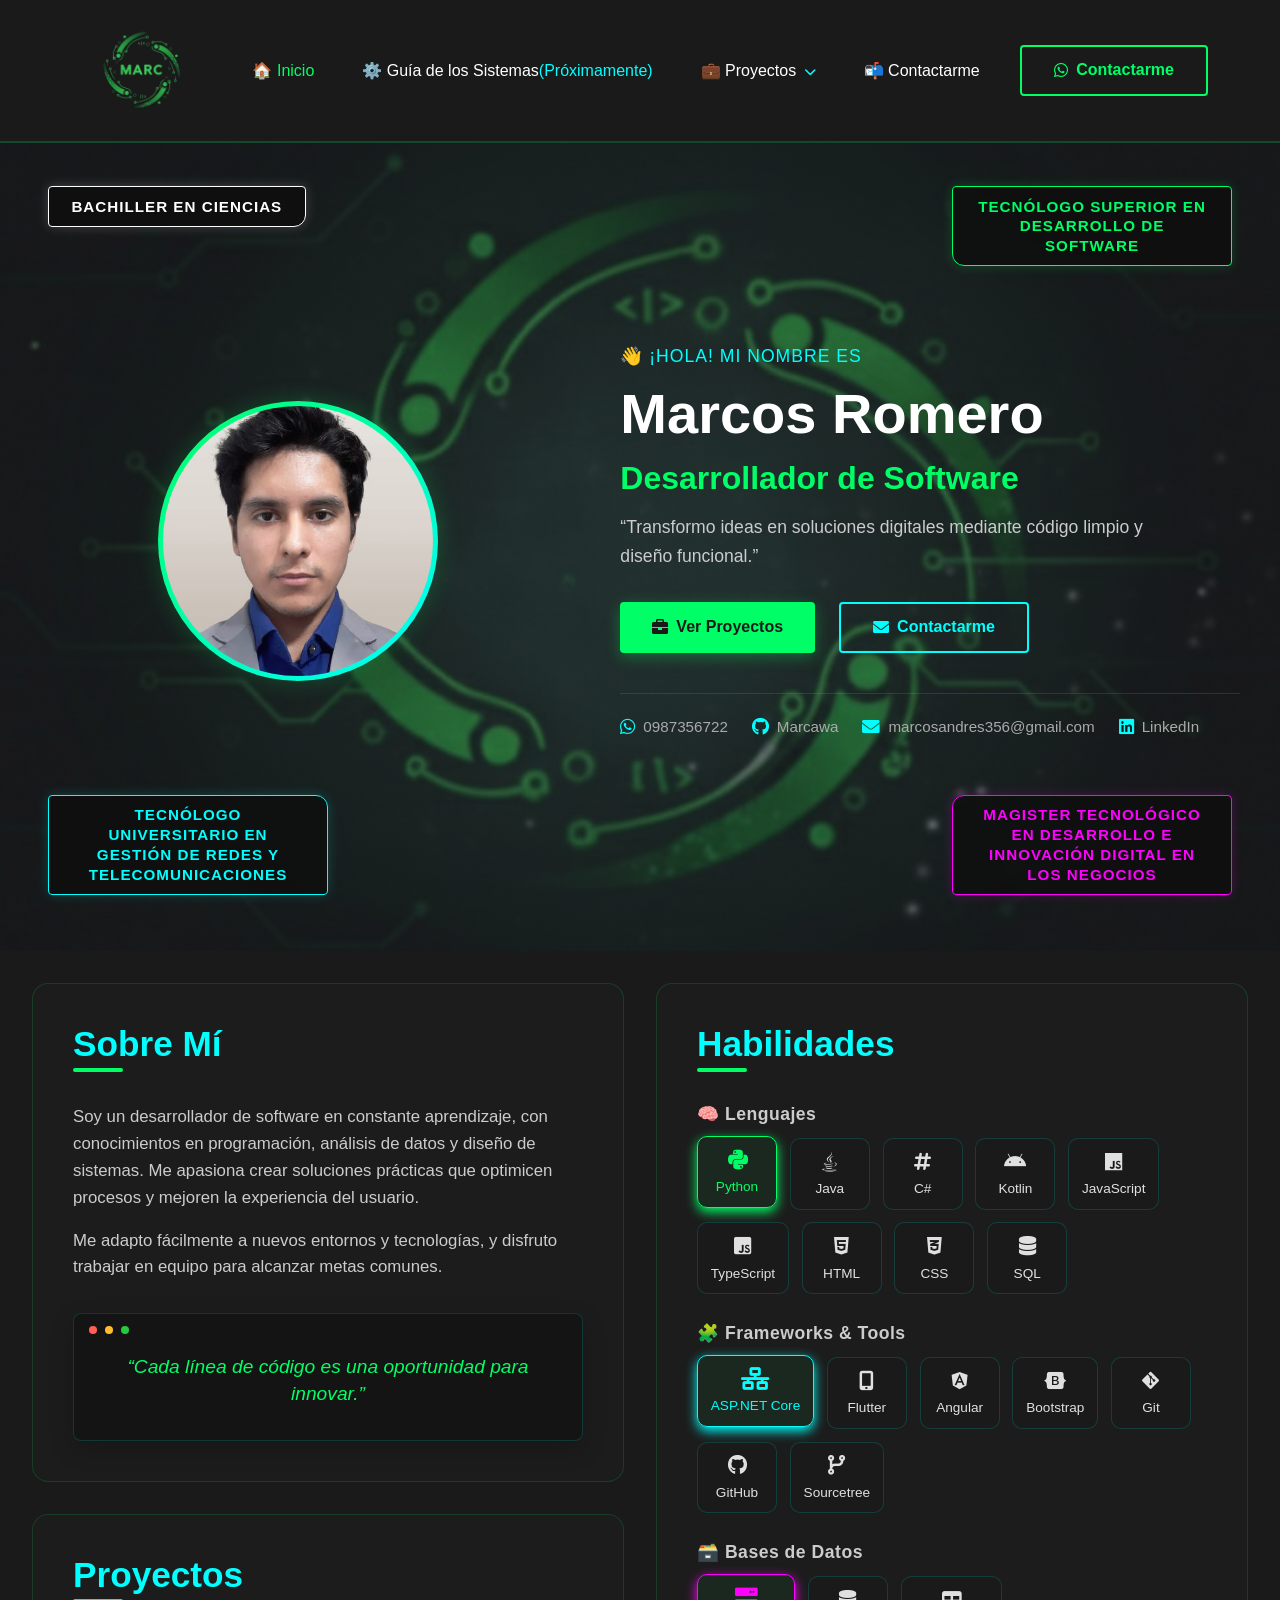
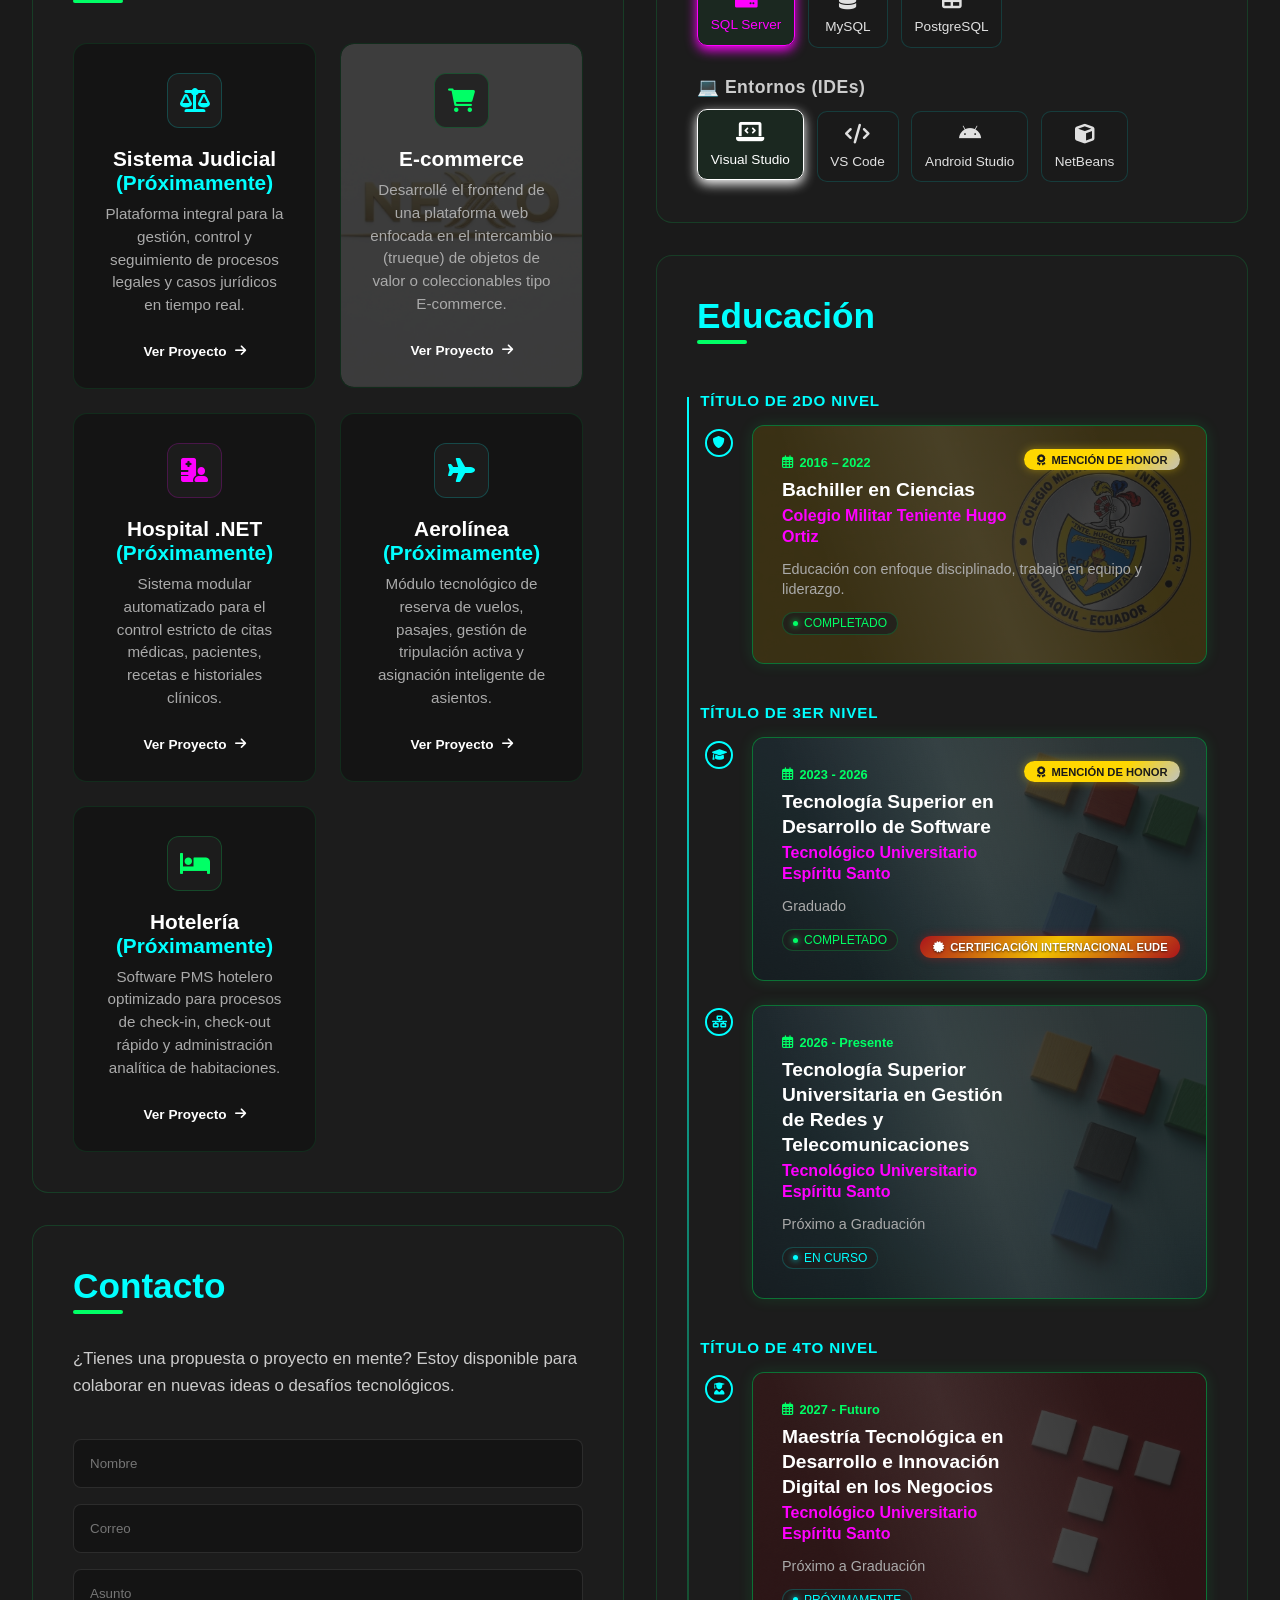
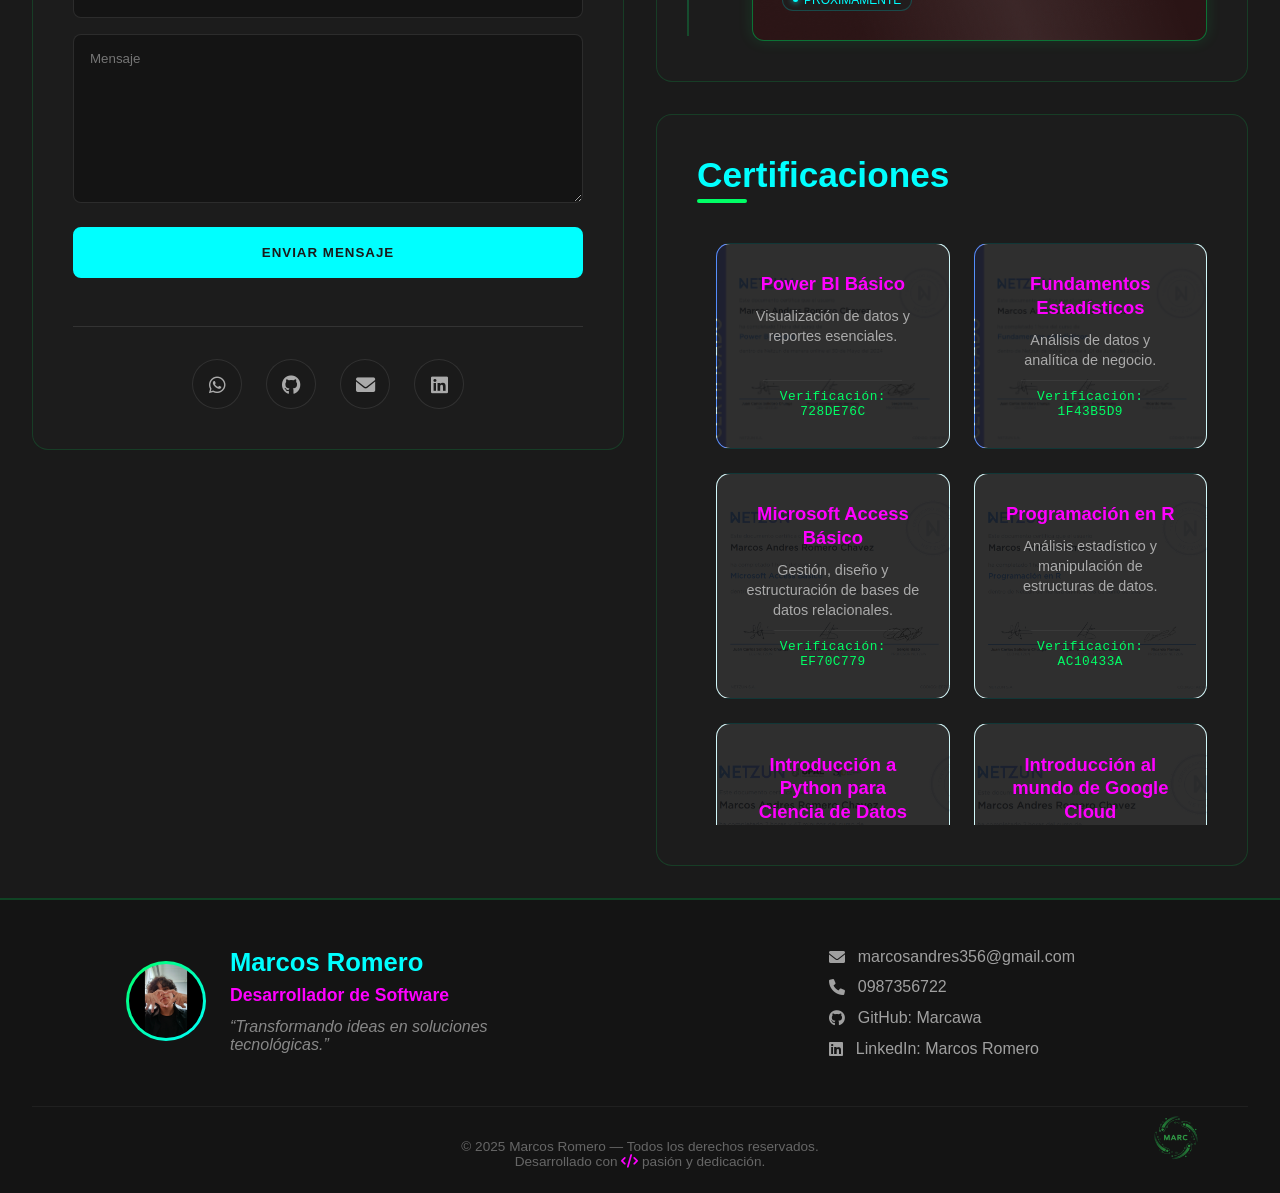
<file: index.html>
<!DOCTYPE html>
<html lang="es">
    <head>
        <meta charset="UTF-8">
        <meta name="viewport" content="width=device-width, initial-scale=1.0">
        <title>Marcos Romero | Portafolio</title>
        <link rel="stylesheet" href="css/style.css">
        <link rel="stylesheet" href="https://cdnjs.cloudflare.com/ajax/libs/font-awesome/6.0.0/css/all.min.css">
    </head>
    <body>

        <header class="main-header">
            <nav class="navbar">
                <div class="nav-logo">
                    <a href="#hero">
                        <img src="img/Logo.png" alt="Logo Marcos Romero">
                    </a>
                </div>

                <button class="nav-toggle" id="navToggle" aria-label="Abrir menú">
                    <i class="fas fa-bars"></i>
                </button>

                <ul class="nav-menu" id="navMenu">
                    <li><a href="#hero" class="nav-link active">🏠 Inicio</a></li>
                    <li><a href="#sistema" class="nav-link">⚙️ Guía de los Sistemas<span class="temporal-color">(Próximamente)</span></a></li>
                    
                    <li class="dropdown">
                        <a href="#proyectos" class="nav-link dropdown-toggle">
                            💼 Proyectos <i class="fas fa-chevron-down text-small"></i>
                        </a>
                        <ul class="dropdown-menu">
                            <li><a href="#judicial" class="dropdown-item">⚖️ Sistema Judicial</a></li>
                            <li><a href="https://marcawa.github.io/NexoMarcosRomero/" class="dropdown-item">🛒 E-commerce</a></li>
                            <li><a href="#hospital" class="dropdown-item">🏥 Hospital</a></li>
                            <li><a href="#aerolinea" class="dropdown-item">✈️ Aerolínea</a></li>
                            <li><a href="#hoteleria" class="dropdown-item">🏨 Hotelería</a></li>
                        </ul>
                    </li>

                    <li><a href="#contacto" class="nav-link">📬 Contactarme</a></li>

                    <li id="nav-action-mobile">
                        <a href="https://wa.me/0987356722" target="_blank" class="btn-nav">
                            <i class="fab fa-whatsapp"></i> Contactarme
                        </a>
                    </li>
                </ul>

                <div class="nav-actions" id="navActions">
                    <a href="https://wa.me/0987356722" target="_blank" class="btn-nav">
                        <i class="fab fa-whatsapp"></i> Contactarme
                    </a>
                </div>
            </nav>
        </header>

        <div class="header-spacer"></div>

        <main>
            <section id="hero" class="hero-section">
                <!-- 🎯 LAS 4 TARJETAS ESQUINERA / SHORTCUTS ACCESIBLES -->
                <a href="#educacion" class="hero-card hero-card-tl" title="Ir a Educación - Bachiller">
                    <div class="hero-card-frame color-white muesca-br">
                        <span class="hero-card-title">Bachiller en Ciencias</span>
                    </div>
                </a>

                <a href="#educacion" class="hero-card hero-card-tr" title="Ir a Educación - Software">
                    <div class="hero-card-frame color-green muesca-bl">
                        <span class="hero-card-title">Tecnólogo Superior en Desarrollo de Software</span>
                    </div>
                </a>

                <a href="#educacion" class="hero-card hero-card-bl" title="Ir a Educación - Redes y Telecomunicaciones">
                    <div class="hero-card-frame color-cyan muesca-tr">
                        <span class="hero-card-title">Tecnólogo Universitario en Gestión de Redes y Telecomunicaciones</span>
                    </div>
                </a>

                <a href="#educacion" class="hero-card hero-card-br" title="Ir a Educación - Magíster">
                    <div class="hero-card-frame color-magenta muesca-tl">
                        <span class="hero-card-title">Magister Tecnológico en Desarrollo e Innovación Digital en los Negocios</span>
                    </div>
                </a>

                <div class="hero-container">
                    
                    <div class="hero-avatar-box">
                        <div class="avatar-wrapper">
                            <img src="img/FotoCurriciulum.jpeg" alt="Marcos Romero" class="hero-avatar">
                        </div>
                    </div>

                    <div class="hero-content-box">
                        <span class="hero-welcome">👋 ¡Hola! Mi nombre es</span>
                        <h1 class="hero-name">Marcos Romero</h1>
                        <h2 class="hero-title">Desarrollador de Software</h2>
                        
                        <p class="hero-description">
                            “Transformo ideas en soluciones digitales mediante código limpio y diseño funcional.”
                        </p>

                        <div class="hero-actions">
                            <a href="#proyectos" class="btn-hero-primary">
                                <i class="fas fa-briefcase"></i> Ver Proyectos
                            </a>
                            <a href="#footer" class="btn-hero-secondary">
                                <i class="fas fa-envelope"></i> Contactarme
                            </a>
                        </div>

                        <div class="hero-quick-contact">
                            <a href="https://wa.me/0987356722" target="_blank" class="contact-item" title="Llamar o WhatsApp">
                                <i class="fab fa-whatsapp"></i> <span>0987356722</span>
                            </a>
                            <a href="https://github.com/Marcawa" target="_blank" class="contact-item" title="Perfil de GitHub">
                                <i class="fab fa-github"></i> <span>Marcawa</span>
                            </a>
                            <a href="mailto:marcosandres356@gmail.com" class="contact-item" title="Enviar Correo Electrónico">
                                <i class="fas fa-envelope"></i> <span>marcosandres356@gmail.com</span>
                            </a>
                            <a href="https://www.linkedin.com/in/marcos-romero-ch%C3%A1vez-7a918a325/" target="_blank" class="contact-item" title="Perfil de LinkedIn (Próximamente)">
                                <i class="fab fa-linkedin"></i> <span>LinkedIn</span>
                            </a>
                        </div>
                    </div>

                </div>
            </section>

            <div class="dashboard-grid">
                <div class="columna">
                    <section id="sobre-mi" class="bento-item area-sobre-mi">
                        <div class="about-content">
                            <h2 class="section-title">Sobre Mí</h2>
                            <p class="about-text">
                                Soy un desarrollador de software en constante aprendizaje, 
                                con conocimientos en programación, análisis de datos y diseño de sistemas. 
                                Me apasiona crear soluciones prácticas que optimicen procesos y mejoren la experiencia del usuario.
                            </p>
                            <p class="about-text">
                                Me adapto fácilmente a nuevos entornos y tecnologías, 
                                y disfruto trabajar en equipo para alcanzar metas comunes.
                            </p>
                        </div>

                        <div class="about-quote-box">
                            <div class="quote-terminal">
                                <span class="terminal-dots"></span>
                                <p class="quote-text">“Cada línea de código es una oportunidad para innovar.”</p>
                            </div>
                        </div>
                    </section>
                    
                    <section id="proyectos" class="bento-item area-proyectos"> 
                        <div class="projects-header">
                            <h2 class="section-title">Proyectos</h2>
                        </div>

                        <div class="projects-subgrid">
                            
                            <article class="project-card">
                                <a href="#" class="project-card-link">
                                    <div class="project-card-top">
                                        <div class="project-icon-box card-cyan">
                                            <i class="fas fa-balance-scale"></i>
                                        </div>
                                        <div class="project-info">
                                            <h3>Sistema Judicial <span class="temporal-color">(Próximamente)</span></h3>
                                            <p>Plataforma integral para la gestión, control y seguimiento de procesos legales y casos jurídicos en tiempo real.</p>
                                        </div>
                                    </div>
                                    <div class="project-card-bottom">
                                        <div class="project-tech-badges">
                                            <span class="tech-tag">.NET</span>
                                            <span class="tech-tag">C#</span>
                                            <span class="tech-tag">SQL Server</span>
                                        </div>
                                        <div class="project-btn">
                                            <span>Ver Proyecto</span>
                                            <i class="fas fa-arrow-right"></i>
                                        </div>
                                    </div>
                                </a>
                            </article>

                            <article class="project-card pulse-button-effect">
                                <a href="https://marcawa.github.io/NexoMarcosRomero/" class="project-card-link has-watermark bg-ecommerce">
                                    <div class="project-card-top">
                                        <div class="project-icon-box card-green">
                                            <i class="fas fa-shopping-cart"></i>
                                        </div>
                                        <div class="project-info">
                                            <h3>E-commerce</h3>
                                            <p>Desarrollé el frontend de una plataforma web enfocada en el intercambio (trueque) de objetos de valor o coleccionables tipo E-commerce.</p>
                                            <!--<p>Tienda en línea con arquitectura limpia, catálogo dinámico, carrito de compras avanzado y pasarela de pagos.</p>-->
                                        </div>
                                    </div>
                                    <div class="project-card-bottom">
                                        <div class="project-tech-badges">
                                            <span class="tech-tag">ASP.NET</span>
                                            <span class="tech-tag">MVC</span>
                                            <span class="tech-tag">JavaScript</span>
                                        </div>
                                        <div class="project-btn">
                                            <span>Ver Proyecto</span>
                                            <i class="fas fa-arrow-right"></i>
                                        </div>
                                    </div>
                                </a>
                            </article>

                            <article class="project-card">
                                <a href="#" class="project-card-link">
                                    <div class="project-card-top">
                                        <div class="project-icon-box card-magenta">
                                            <i class="fas fa-hospital-user"></i>
                                        </div>
                                        <div class="project-info">
                                            <h3>Hospital .NET <span class="temporal-color">(Próximamente)</span></h3>
                                            <p>Sistema modular automatizado para el control estricto de citas médicas, pacientes, recetas e historiales clínicos.</p>
                                        </div>
                                    </div>
                                    <div class="project-card-bottom">
                                        <div class="project-tech-badges">
                                            <span class="tech-tag">Web API</span>
                                            <span class="tech-tag">C#</span>
                                            <span class="tech-tag">Entity F.</span>
                                        </div>
                                        <div class="project-btn">
                                            <span>Ver Proyecto</span>
                                            <i class="fas fa-arrow-right"></i>
                                        </div>
                                    </div>
                                </a>
                            </article>

                            <article class="project-card">
                                <a href="#" class="project-card-link">
                                    <div class="project-card-top">
                                        <div class="project-icon-box card-cyan">
                                            <i class="fas fa-plane"></i>
                                        </div>
                                        <div class="project-info">
                                            <h3>Aerolínea <span class="temporal-color">(Próximamente)</span></h3>
                                            <p>Módulo tecnológico de reserva de vuelos, pasajes, gestión de tripulación activa y asignación inteligente de asientos.</p>
                                        </div>
                                    </div>
                                    <div class="project-card-bottom">
                                        <div class="project-tech-badges">
                                            <span class="tech-tag">.NET Core</span>
                                            <span class="tech-tag">Bootstrap</span>
                                            <span class="tech-tag">SQL</span>
                                        </div>
                                        <div class="project-btn">
                                            <span>Ver Proyecto</span>
                                            <i class="fas fa-arrow-right"></i>
                                        </div>
                                    </div>
                                </a>
                            </article>

                            <article class="project-card">
                                <a href="#" class="project-card-link">
                                    <div class="project-card-top">
                                        <div class="project-icon-box card-green">
                                            <i class="fas fa-bed"></i>
                                        </div>
                                        <div class="project-info">
                                            <h3>Hotelería <span class="temporal-color">(Próximamente)</span></h3>
                                            <p>Software PMS hotelero optimizado para procesos de check-in, check-out rápido y administración analítica de habitaciones.</p>
                                        </div>
                                    </div>
                                    <div class="project-card-bottom">
                                        <div class="project-tech-badges">
                                            <span class="tech-tag">C#</span>
                                            <span class="tech-tag">Razor Pages</span>
                                            <span class="tech-tag">CSS Grid</span>
                                        </div>
                                        <div class="project-btn">
                                            <span>Ver Proyecto</span>
                                            <i class="fas fa-arrow-right"></i>
                                        </div>
                                    </div>
                                </a>
                            </article>

                        </div>
                    </section>

                    <section id="contacto" class="bento-item area-contacto">
                        <h2 class="section-title">Contacto</h2>
                        <p class="about-text">¿Tienes una propuesta o proyecto en mente? Estoy disponible para colaborar en nuevas ideas o desafíos tecnológicos.</p>
                        
                        <form action="https://api.web3forms.com/submit" method="POST" class="contacto-form">
                            <input type="hidden" name="access_key" value="0d14791d-d81c-462e-8a2c-6093cbc34403">
                            
                            <input type="text" name="name" placeholder="Nombre" required>
                            <input type="email" name="email" placeholder="Correo" required>
                            <input type="text" name="subject" placeholder="Asunto" required>
                            <textarea name="message" placeholder="Mensaje" rows="4" required></textarea>
                            
                            <button type="submit" class="btn-contacto-submit">Enviar mensaje</button>
                        </form>

                        <div class="contacto-social-links">
                            <a href="https://wa.me/0987356722" target="_blank"><i class="fab fa-whatsapp"></i></a>
                            <a href="https://github.com/Marcawa" target="_blank"><i class="fab fa-github"></i></a>
                            <a href="mailto:mrandres192@gmail.com"><i class="fas fa-envelope"></i></a>
                            <a href="#" target="_blank"><i class="fab fa-linkedin"></i></a>
                        </div>
                    </section>
                </div>

                <div class="columna">
                    <section id="habilidades" class="bento-item area-habilidades">
                        <div class="skills-header">
                            <h2 class="section-title">Habilidades</h2>
                        </div>

                        <div class="skills-container">
                            <div class="skills-category" style="--accent-color: var(--clr-neon-green);">
                                <h3>🧠 Lenguajes</h3>
                                <div class="badges-grid">
                                    <span class="skill-badge" data-level="Intermedio-Avanzado"><i class="fab fa-python"></i> Python</span>
                                    <span class="skill-badge" data-level="Intermedio"><i class="fab fa-java"></i> Java</span>
                                    <span class="skill-badge" data-level="Intermedio"><i class="fas fa-hashtag"></i> C#</span>
                                    <span class="skill-badge" data-level="Intermedio"><i class="fab fa-android"></i> Kotlin</span>
                                    <span class="skill-badge" data-level="Básico"><i class="fab fa-js"></i> JavaScript</span>
                                    <span class="skill-badge" data-level="Básico"><i class="fab fa-js-square"></i> TypeScript</span>
                                    <span class="skill-badge" data-level="Avanzado"><i class="fab fa-html5"></i> HTML</span>
                                    <span class="skill-badge" data-level="Intermedio-Avanzado"><i class="fab fa-css3-alt"></i> CSS</span>
                                    <span class="skill-badge" data-level="Intermedio-Avanzado"><i class="fas fa-database"></i> SQL</span>
                                </div>
                            </div>

                            <div class="skills-category" style="--accent-color: var(--clr-cyan-tech);">
                                <h3>🧩 Frameworks & Tools</h3>
                                <div class="badges-grid">
                                    <span class="skill-badge" data-level="Intermedio"><i class="fas fa-network-wired"></i> ASP.NET Core</span>
                                    <span class="skill-badge" data-level="Intermedio"><i class="fas fa-mobile-alt"></i> Flutter</span>
                                    <span class="skill-badge" data-level="Básico"><i class="fab fa-angular"></i> Angular</span>
                                    <span class="skill-badge" data-level="Básico"><i class="fab fa-bootstrap"></i> Bootstrap</span>
                                    <span class="skill-badge" data-level="Avanzado"><i class="fab fa-git-alt"></i> Git</span>
                                    <span class="skill-badge" data-level="Intermedio"><i class="fab fa-github"></i> GitHub</span>
                                    <span class="skill-badge" data-level="Intermedio"><i class="fas fa-code-branch"></i> Sourcetree</span>
                                </div>
                            </div>

                            <div class="skills-category" style="--accent-color: var(--clr-magenta-bold);">
                                <h3>🗃️ Bases de Datos</h3>
                                <div class="badges-grid">
                                    <span class="skill-badge" data-level="Intermedio"><i class="fas fa-server"></i> SQL Server</span>
                                    <span class="skill-badge" data-level="Intermedio"><i class="fas fa-database"></i> MySQL</span>
                                    <span class="skill-badge" data-level="Intermedio"><i class="fas fa-table"></i>PostgreSQL</span>
                                </div>
                            </div>

                            <div class="skills-category" style="--accent-color: var(--clr-white);">
                                <h3>💻 Entornos (IDEs)</h3>
                                <div class="badges-grid">
                                    <span class="skill-badge" data-level="Intermedio"><i class="fas fa-laptop-code"></i> Visual Studio</span>
                                    <span class="skill-badge" data-level="Intermedio-Avanzado"><i class="fas fa-code"></i> VS Code</span>
                                    <span class="skill-badge" data-level="Intermedio"><i class="fab fa-android"></i> Android Studio</span>
                                    <span class="skill-badge" data-level="Intermedio"><i class="fas fa-cube"></i> NetBeans</span>
                                </div>
                            </div>
                        </div>
                    </section>

                    <section id="educacion" class="bento-item area-educacion">
                        <h2 class="section-title">Educación</h2>
                        
                        <div class="education-timeline">

                            <!-- NIVEL 2: Bachillerato -->
                            <div class="timeline-level-group">
                                <div class="timeline-level-label">Título de 2do Nivel</div>
                                
                                <article class="timeline-item" onclick="openModal('drive-bachillerato')">
                                    <div class="timeline-marker">
                                        <i class="fas fa-shield-alt"></i>
                                    </div>
                                    <div class="timeline-content pulse-button-effect has-watermark bg-tho">
                                        <div class="timeline-badge-honor" onclick="event.stopPropagation(); openModal('drive-mencion-bachillerato')">
                                            <i class="fas fa-award"></i> Mención de Honor
                                        </div>
                                        <span class="timeline-date"><i class="far fa-calendar-alt"></i> 2016 – 2022</span>
                                        <h3 class="timeline-title">
                                            <span class="timeline-degree">Bachiller en Ciencias</span>
                                            <span class="timeline-institution">Colegio Militar Teniente Hugo Ortiz</span>
                                        </h3>
                                        <p class="timeline-description">Educación con enfoque disciplinado, trabajo en equipo y liderazgo.</p>
                                        <div class="timeline-status">
                                            <span class="status-badge status-completed">
                                                <span class="status-dot"></span> COMPLETADO
                                            </span>
                                        </div>
                                    </div>
                                </article>

                                
                            </div>

                            <!-- NIVEL 3: Tecnologías (Agrupadas bajo una sola etiqueta de nivel superior) -->
                            <div class="timeline-level-group">
                                <div class="timeline-level-label">Título de 3er Nivel</div>
                                
                                <!-- Ítem A: Desarrollo de Software -->
                                <article class="timeline-item"  onclick="openModal('drive-software')">
                                    <div class="timeline-marker">
                                        <i class="fas fa-graduation-cap"></i>
                                    </div>
                                    <div class="timeline-content pulse-button-effect has-watermark bg-tes">
                                        <div class="timeline-badge-honor" onclick="event.stopPropagation(); openModal('drive-mencion-software')">
                                            <i class="fas fa-award"></i> Mención de Honor
                                        </div>
                                        <div class="timeline-badge-eude" onclick="event.stopPropagation(); openModal('drive-eude')">
                                            <i class="fas fa-certificate"></i> Certificación Internacional EUDE
                                        </div>
                                        <span class="timeline-date"><i class="far fa-calendar-alt"></i> 2023 - 2026</span>
                                        <h3 class="timeline-title">
                                            <span class="timeline-degree">Tecnología Superior en Desarrollo de Software</span>
                                            <span class="timeline-institution">Tecnológico Universitario Espíritu Santo</span>
                                        </h3>
                                        <p class="timeline-description">Graduado</p>
                                        <div class="timeline-status">
                                            <span class="status-badge status-completed">
                                                <span class="status-dot"></span> COMPLETADO
                                            </span>
                                        </div>
                                    </div>
                                </article>

                                <!-- Ítem B: Redes y Telecomunicaciones (Comparte el mismo nivel 3 sin repetir la etiqueta) -->
                                <article class="timeline-item" onclick="openModal('drive-redes')">
                                    <div class="timeline-marker">
                                        <i class="fas fa-network-wired"></i>
                                    </div>
                                    <div class="timeline-content has-watermark bg-tes">
                                        <span class="timeline-date"><i class="far fa-calendar-alt"></i> 2026 - Presente</span>
                                        <h3 class="timeline-title">
                                            <span class="timeline-degree">Tecnología Superior Universitaria en Gestión de Redes y Telecomunicaciones</span>
                                            <span class="timeline-institution">Tecnológico Universitario Espíritu Santo</span>
                                        </h3>
                                        <p class="timeline-description">Próximo a Graduación</p>
                                        <div class="timeline-status">
                                            <span class="status-badge status-current">
                                                <span class="status-dot"></span> EN CURSO
                                            </span>
                                        </div>
                                    </div>
                                </article>
                            </div>

                            <!-- Ítem 3: Seminario de Graduación 
                            <article class="timeline-item">
                                <div class="timeline-marker">
                                    <i class="fas fa-certificate"></i>
                                </div>
                                <div class="timeline-content">
                                    <span class="timeline-date"><i class="far fa-calendar-alt"></i> 2026</span>
                                    <h3 class="timeline-title">
                                        <span class="timeline-degree">Seminario de Titulación Internacional EUDE</span>
                                        <span class="timeline-institution">Certificación en IA para los negocios</span>
                                    </h3>
                                    <p class="timeline-description">Enfoque Práctico</p>
                                    <div class="timeline-status">
                                        <span class="status-badge status-completed">
                                            <span class="status-dot"></span> COMPLETADO
                                        </span>
                                    </div>
                                </div>
                            </article>-->

                            <!-- NIVEL 4: Maestría -->
                            <div class="timeline-level-group">
                                <div class="timeline-level-label">Título de 4to Nivel</div>
                                
                                <article class="timeline-item" onclick="openModal('drive-maestria')">
                                    <div class="timeline-marker">
                                        <i class="fas fa-user-graduate"></i>
                                    </div>
                                    <div class="timeline-content has-watermark bg-Mgtr">
                                        <span class="timeline-date"><i class="far fa-calendar-alt"></i> 2027 - Futuro</span>
                                        <h3 class="timeline-title">
                                            <span class="timeline-degree">Maestría Tecnológica en Desarrollo e Innovación Digital en los Negocios</span>
                                            <span class="timeline-institution">Tecnológico Universitario Espíritu Santo</span>
                                        </h3>
                                        <p class="timeline-description">Próximo a Graduación</p>
                                        <div class="timeline-status">
                                            <span class="status-badge status-upcoming">
                                                <span class="status-dot"></span> PRÓXIMAMENTE
                                            </span>
                                        </div>
                                    </div>
                                </article>
                            </div>
                            
                        </div>
                    </section>

                    <section id="certificaciones" class="bento-item area-certificaciones">
                        <h2 class="section-title">Certificaciones</h2>
            
                        <div class="certs-subgrid">
                            <a href="https://drive.google.com/file/d/1bWOHB2dczmwD0FtXtu5WPVUYL5p3fxBM/preview" target="_blank" class="cert-card cert-1">
                                <div class="cert-overlay"></div>
                                <div class="cert-content">
                                    <h3 class="cert-name">Fundamentos Estadísticos</h3>
                                    <p class="cert-description">Análisis de datos y analítica de negocio.</p>
                                    <span class="cert-id">Verificación: 1F43B5D9</span>
                                </div>
                            </a>

                            <a href="https://drive.google.com/file/d/1yi5qO29iijQJSwEKJcuI4nIdB1Ow4Rgn/preview" target="_blank" class="cert-card cert-2">
                                <div class="cert-overlay"></div>
                                <div class="cert-content">
                                    <h3 class="cert-name">Power BI Básico</h3>
                                    <p class="cert-description">Visualización de datos y reportes esenciales.</p>
                                    <span class="cert-id">Verificación: 728DE76C</span>
                                </div>
                            </a>

                            <a href="https://drive.google.com/file/d/1q1avnGNDiLNoIiTYf81wHzQag6DiVwlR/preview" target="_blank" class="cert-card cert-3">
                                <div class="cert-overlay"></div>
                                <div class="cert-content">
                                    <h3 class="cert-name">Programación en R</h3>
                                    <p class="cert-description">Análisis estadístico y manipulación de estructuras de datos.</p>
                                    <span class="cert-id">Verificación: AC10433A</span>
                                </div>
                            </a>

                            <a href="https://drive.google.com/file/d/14hKP-MsOaEbv0qrPx8O7-9fInaTkwqCg/preview" target="_blank" class="cert-card cert-4">
                                <div class="cert-overlay"></div>
                                <div class="cert-content">
                                    <h3 class="cert-name">Microsoft Access Básico</h3>
                                    <p class="cert-description">Gestión, diseño y estructuración de bases de datos relacionales.</p>
                                    <span class="cert-id">Verificación: EF70C779</span>
                                </div>
                            </a>

                            <a href="https://drive.google.com/file/d/1VqFRUCcwICM4jTm05hi6-5cGOzYEYHdQ/preview" target="_blank" class="cert-card cert-5">
                                <div class="cert-overlay"></div>
                                <div class="cert-content">
                                    <h3 class="cert-name">Introducción al mundo de Google Cloud</h3>
                                    <p class="cert-description">Conceptos de computación en la nube e infraestructura cloud.</p>
                                    <span class="cert-id">Verificación: 99A53DFF</span>
                                </div>
                            </a>

                            <a href="https://drive.google.com/file/d/1_hO_L18k088KsbIl1H7dHv5X-WfQuNzx/preview" target="_blank" class="cert-card cert-6">
                                <div class="cert-overlay"></div>
                                <div class="cert-content">
                                    <h3 class="cert-name">Introducción a Python para Ciencia de Datos</h3>
                                    <p class="cert-description">Análisis de datos, automatización y sintaxis esencial de Python.</p>
                                    <span class="cert-id">Verificación: A47F5BB7</span>
                                </div>
                            </a>

                            <a href="https://drive.google.com/file/d/1JROHRnIkItNUgV7GuY401GWmUDEG8tqS/preview" target="_blank" class="cert-card cert-7">
                                <div class="cert-overlay"></div>
                                <div class="cert-content">
                                    <h3 class="cert-name">Power BI Intermedio-Avanzado</h3>
                                    <p class="cert-description">Modelado DAX complejo, optimización y dashboards interactivos.</p>
                                    <span class="cert-id">Verificación: BC6D2802</span>
                                </div>
                            </a>

                            <a href="https://drive.google.com/file/d/1lscVZv5YSlQHjSTkV6xuHhIb7DfNlRMT/preview" target="_blank" class="cert-card cert-8">
                                <div class="cert-overlay"></div>
                                <div class="cert-content">
                                    <h3 class="cert-name">SQL Para Principiantes</h3>
                                    <p class="cert-description">Consultas, filtrados, uniones y manipulación de datos en SQL.</p>
                                    <span class="cert-id">Verificación: 077CEFF6</span>
                                </div>
                            </a>

                            <a href="https://drive.google.com/file/d/1PRU89WGdtWotuNgKLUI1_SLHfph3QB8L/preview" target="_blank" class="cert-card cert-9">
                                <div class="cert-overlay"></div>
                                <div class="cert-content">
                                    <h3 class="cert-name">Big Data Fundamentals</h3>
                                    <p class="cert-description">Principios de procesamiento masivo y las 5 V's del Big Data.</p>
                                    <span class="cert-id">Verificación: 269A36CB</span>
                                </div>
                            </a>

                            <a href="https://drive.google.com/file/d/1tUi4lRKGIYYONa4nVXlwf2zSW0nnUCap/preview" target="_blank" class="cert-card cert-10">
                                <div class="cert-overlay"></div>
                                <div class="cert-content">
                                    <h3 class="cert-name">Business Analytics en Big Data</h3>
                                    <p class="cert-description">Toma de decisiones analíticas aplicadas a entornos masivos.</p>
                                    <span class="cert-id">Verificación: 40D81E76</span>
                                </div>
                            </a>

                            <a href="https://drive.google.com/file/d/1vsSTw3_D9U0I-H2VChtFm8NAwdDhz_dW/preview" target="_blank" class="cert-card cert-11">
                                <div class="cert-overlay"></div>
                                <div class="cert-content">
                                    <h3 class="cert-name">Power Query y Power Pivot</h3>
                                    <p class="cert-description">ETL avanzado, modelado de datos y limpieza estructurada.</p>
                                    <span class="cert-id">Verificación: 25AAFA43</span>
                                </div>
                            </a>
                        </div>
                    </section>
                </div>
            </div>
        </main>

        <footer class="main-footer">
            <div id="footer" class="footer-container">
                <div class="footer-block footer-identity">
                    <div class="footer-avatar-wrapper">
                        <img src="img/Marc.jpg" alt="Marcos Romero" class="footer-avatar">
                    </div>
                    <div class="footer-text">
                        <h3>Marcos Romero</h3>
                        <p class="footer-title">Desarrollador de Software</p>
                        <p class="footer-quote">“Transformando ideas en soluciones tecnológicas.”</p>
                    </div>
                </div>

                <div class="footer-block">
                    <ul class="footer-links">
                        <li><a href="mailto:marcosandres356@gmail.com"><i class="fas fa-envelope"></i>marcosandres356@gmail.com</a></li>
                        <li><a href="https://wa.me/0987356722"><i class="fas fa-phone"></i> 0987356722</a></li>
                        <li><a href="https://github.com/Marcawa" target="_blank"><i class="fab fa-github"></i> GitHub: Marcawa</a></li>
                        <li><a href="https://www.linkedin.com/in/marcos-romero-ch%C3%A1vez-7a918a325/" target="_blank"><i class="fab fa-linkedin"></i> LinkedIn: Marcos Romero</a></li>
                    </ul>
                </div>
            </div>

            <div class="subfooter">
                <p>&copy; 2025 Marcos Romero — Todos los derechos reservados.</p>
                <p>Desarrollado con <i class="fas fa-code" style="color: var(--clr-magenta-bold);"></i> pasión y dedicación.</p>
                <img src="img/Logo.png" alt="Logo" class="footer-bottom-logo">
            </div>
        </footer>

        <!-- ==========================================================================
            MODAL MAESTRO REUTILIZABLE (Único para todo el portafolio)
        ========================================================================== -->
        <div id="universalModal" class="modal-overlay" onclick="closeModal()">
            <div class="modal-container" onclick="event.stopPropagation()">
                <!-- Botón de Cierre -->
                <button class="modal-close-btn" onclick="closeModal()">
                    <i class="fas fa-times"></i>
                </button>

                <!-- Cabecera opcional para títulos dinámicos -->
                <div class="modal-header">
                    <h3 id="modalTitle">Visualización de Credencial</h3>
                </div>

                <!-- Contenedor del documento (Google Drive / PDF / Imagen) -->
                <div class="modal-body">
                    <iframe id="modalDriveFrame" src="" width="100%" height="450px" style="border:none;" allowfullscreen></iframe>
                </div>

                <!-- Pie de página con botón de acción externo (Opcional) -->
                <div class="modal-footer">
                    <a id="modalDriveLink" href="" target="_blank" class="modal-external-btn">
                        <i class="fas fa-external-link-alt"></i> Ver en Google Drive
                    </a>
                </div>
            </div>
        </div>
        
        <script>
            const navToggle = document.getElementById('navToggle');
            const navMenu = document.getElementById('navMenu');

            navToggle.addEventListener('click', () => {
                navMenu.classList.toggle('nav-menu_visible');
                
                const icon = navToggle.querySelector('i');
                if (navMenu.classList.contains('nav-menu_visible')) {
                    icon.className = 'fas fa-times';
                } else {
                    icon.className = 'fas fa-bars';
                }
            });

            document.querySelectorAll('.nav-link, .dropdown-item, .btn-nav').forEach(link => {
                link.addEventListener('click', () => {
                    navMenu.classList.remove('nav-menu_visible');
                    navToggle.querySelector('i').className = 'fas fa-bars';
                });
            });
        </script>

        <script>
            document.addEventListener("DOMContentLoaded", () => {
                const categories = document.querySelectorAll('.skills-category');

                categories.forEach(category => {
                    const badges = category.querySelectorAll('.skill-badge');
                    if (badges.length === 0) return;

                    let currentIndex = 0;
                    let scanInterval = null;
                    let isHovered = false; 
                    
                    // ⏱️ VELOCIDAD CALIBRADA: 1200ms (1.2 segundos) para un recorrido fluido y elegante
                    const speed = 1600; 

                    function runScan() {
                        if (isHovered) return;

                        badges.forEach(badge => badge.classList.remove('active-scan'));

                        if (currentIndex >= badges.length) {
                            currentIndex = 0;
                        }

                        badges[currentIndex].classList.add('active-scan');
                        currentIndex++;
                    }

                    function startScan() {
                        clearInterval(scanInterval);
                        scanInterval = setInterval(runScan, speed);
                    }

                    function stopScan() {
                        clearInterval(scanInterval);
                        badges.forEach(badge => badge.classList.remove('active-scan'));
                    }

                    badges.forEach(badge => {
                        badge.addEventListener('mouseenter', () => {
                            isHovered = true; 
                            stopScan(); 
                        });

                        badge.addEventListener('mouseleave', () => {
                            isHovered = false;
                            startScan(); 
                        });
                    });

                    startScan();
                });
            });
        </script>

        <script>
            /* ==========================================================================
            CONTROLADOR DE MODAL ÚNICO Y REUTILIZABLE
            ========================================================================== */

            // Base de datos simulada o mapeo de enlaces de Google Drive orientada a escalabilidad
            const driveDocuments = {
                'drive-bachillerato': {
                    title: 'Título de Bachiller en Ciencias',
                    url: 'https://drive.google.com/file/d/1ZJFYbAFkmsGu4hT1QxaxC2uL6NkcEhX9/preview' // Reemplaza con tu link de inserción de Drive
                },
                'drive-mencion-bachillerato': {
                    title: 'Certificado de Mención de Honor - Bachillerato',
                    url: 'https://drive.google.com/file/d/TU_ID_DE_DRIVE_AQUÍ/preview'
                },
                'drive-software': {
                    title: 'Título de Tecnólogo Superior en Desarrollo de Software',
                    url: 'https://drive.google.com/file/d/16X_9WdHJ6bwEHc9QatE6IpBTQiQfrE71/preview'
                },
                'drive-mencion-software': {
                    title: 'Certificado de Mención de Honor - Software',
                    url: 'https://drive.google.com/file/d/TU_ID_DE_DRIVE_AQUÍ/preview'
                },
                'drive-eude': {
                    title: 'Certificación Internacional EUDE',
                    url: 'https://drive.google.com/file/d/TU_ID_DE_DRIVE_AQUÍ/preview'
                },
                'drive-redes': {
                    title: 'Gestión de Redes y Telecomunicaciones (En curso)',
                    url: 'https://drive.google.com/file/d/TU_ID_DE_DRIVE_AQUÍ/preview'
                },
                'drive-maestria': {
                    title: 'Maestría Tecnológica (Próximamente)',
                    url: 'https://drive.google.com/file/d/TU_ID_DE_DRIVE_AQUÍ/preview'
                }
            };

            function openModal(docKey) {
                const modal = document.getElementById('universalModal');
                const iframe = document.getElementById('modalDriveFrame');
                const titleElem = document.getElementById('modalTitle');
                const externalLink = document.getElementById('modalDriveLink');

                const docData = driveDocuments[docKey];

                if (docData) {
                    titleElem.textContent = docData.title;
                    iframe.src = docData.url;
                    externalLink.href = docData.url.replace('/preview', '/view'); // Enlace directo para abrir en pestaña nueva si lo desean
                    
                    modal.classList.add('active'); // Clase CSS para mostrar con animación
                    document.body.style.overflow = 'hidden'; // Evita el scroll del fondo
                }
            }

            function closeModal() {
                const modal = document.getElementById('universalModal');
                const iframe = document.getElementById('modalDriveFrame');

                modal.classList.remove('active');
                iframe.src = ''; // Limpiamos el iframe para optimizar memoria y frenar carga de Drive
                document.body.style.overflow = 'auto'; // Restaura el scroll
            }
        </script>
    </body>
</html>
</file>
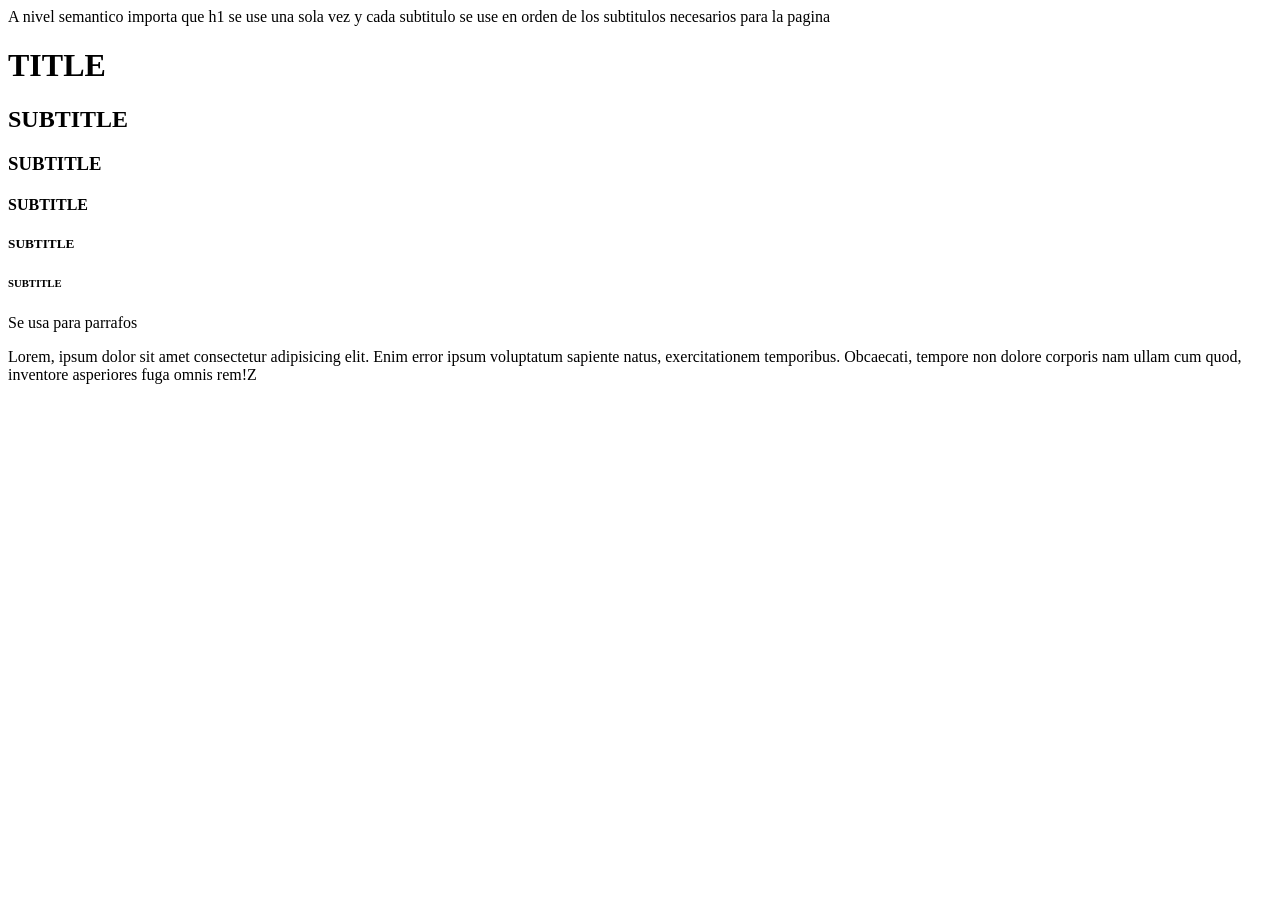
<file: CursoHTML&CSS/html/1.parrafos_y_encabezados.html>
<!DOCTYPE html>
<html lang="en">
<head>
    <meta charset="UTF-8">
    <meta name="viewport" content="width=device-width, initial-scale=1.0">
    <title>La mejro receta de noquis</title>
</head>
<body>

<!------------------------------------------------ TITULOS Y SUBTITULOS  ------------------------------------------------>

A nivel semantico importa que h1 se use una sola vez y cada subtitulo se use en orden de los subtitulos necesarios para la pagina
    
    <h1>TITLE</h1>
    <h2>SUBTITLE</h2>
    <h3>SUBTITLE</h3>
    <h4>SUBTITLE</h4>
    <h5>SUBTITLE</h5>
    <h6>SUBTITLE</h6> 
    

<!------------------------------------------------ PARRAFOS  ------------------------------------------------>
Se usa para parrafos
    <p>
        Lorem, ipsum dolor sit amet consectetur adipisicing elit. Enim error ipsum voluptatum sapiente natus, exercitationem temporibus. Obcaecati, tempore non dolore corporis nam ullam cum quod, inventore asperiores fuga omnis rem!Z
    </p>
    
</body>
</html>
</file>
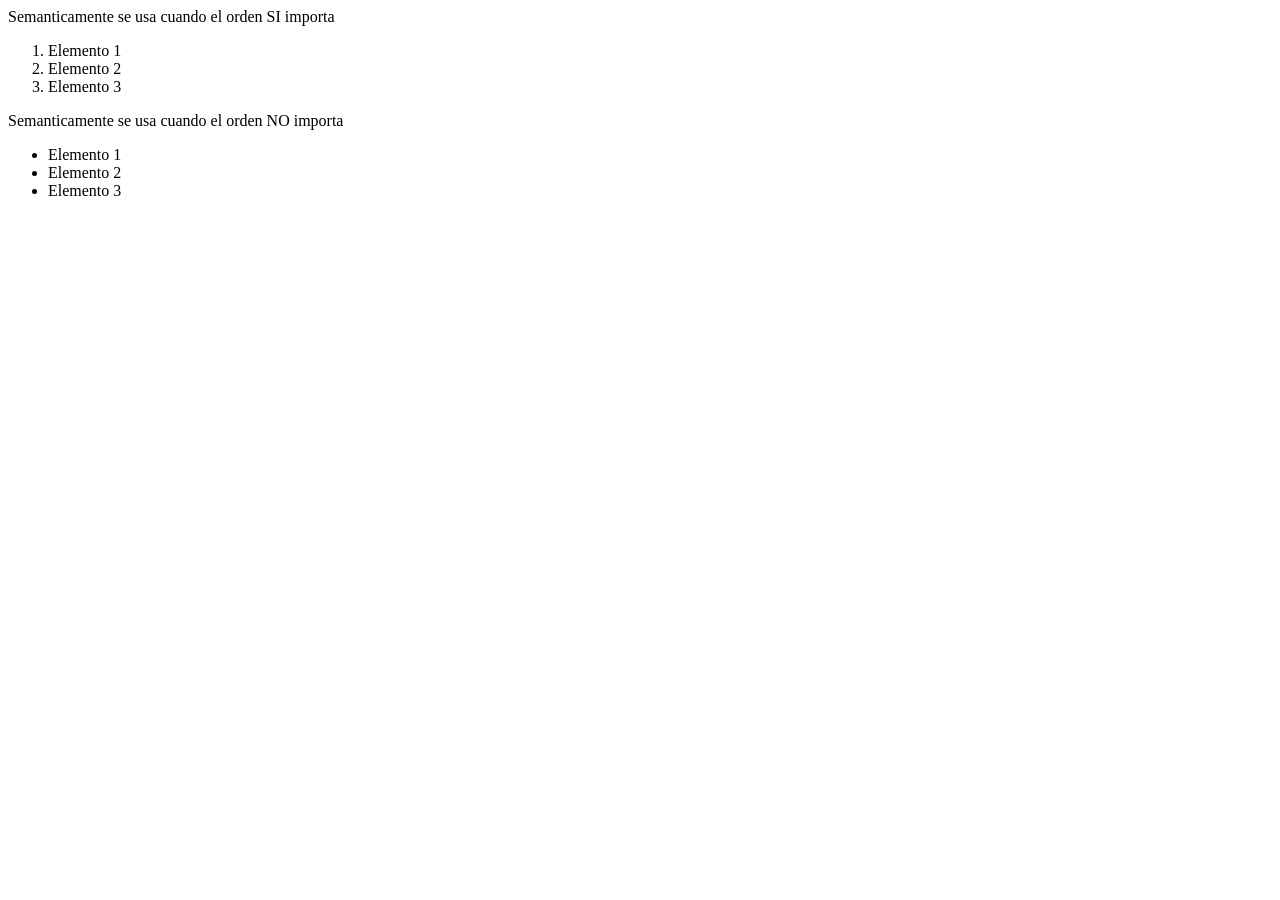
<file: CursoHTML&CSS/html/2.Lista.html>
<!DOCTYPE html>
<html lang="en">
<head>
    <meta charset="UTF-8">
    <meta name="viewport" content="width=device-width, initial-scale=1.0">
    <title>Document</title>
</head>
<body>

   
<!------------------------------------------------ LISTAS ORDENADAS  ------------------------------------------------>
   
Semanticamente se usa cuando el orden SI importa
    <ol>
        <li>Elemento 1</li>
        <li>Elemento 2</li>
        <li>Elemento 3</li>
    </ol>


<!------------------------------------------------ LISTAS DESORDENADAS  ------------------------------------------------>


Semanticamente se usa cuando el orden NO importa
    <ul>
        <li>Elemento 1</li>
        <li>Elemento 2</li>
        <li>Elemento 3</li>
    </ul>
    

    

</body>
</html>
</file>
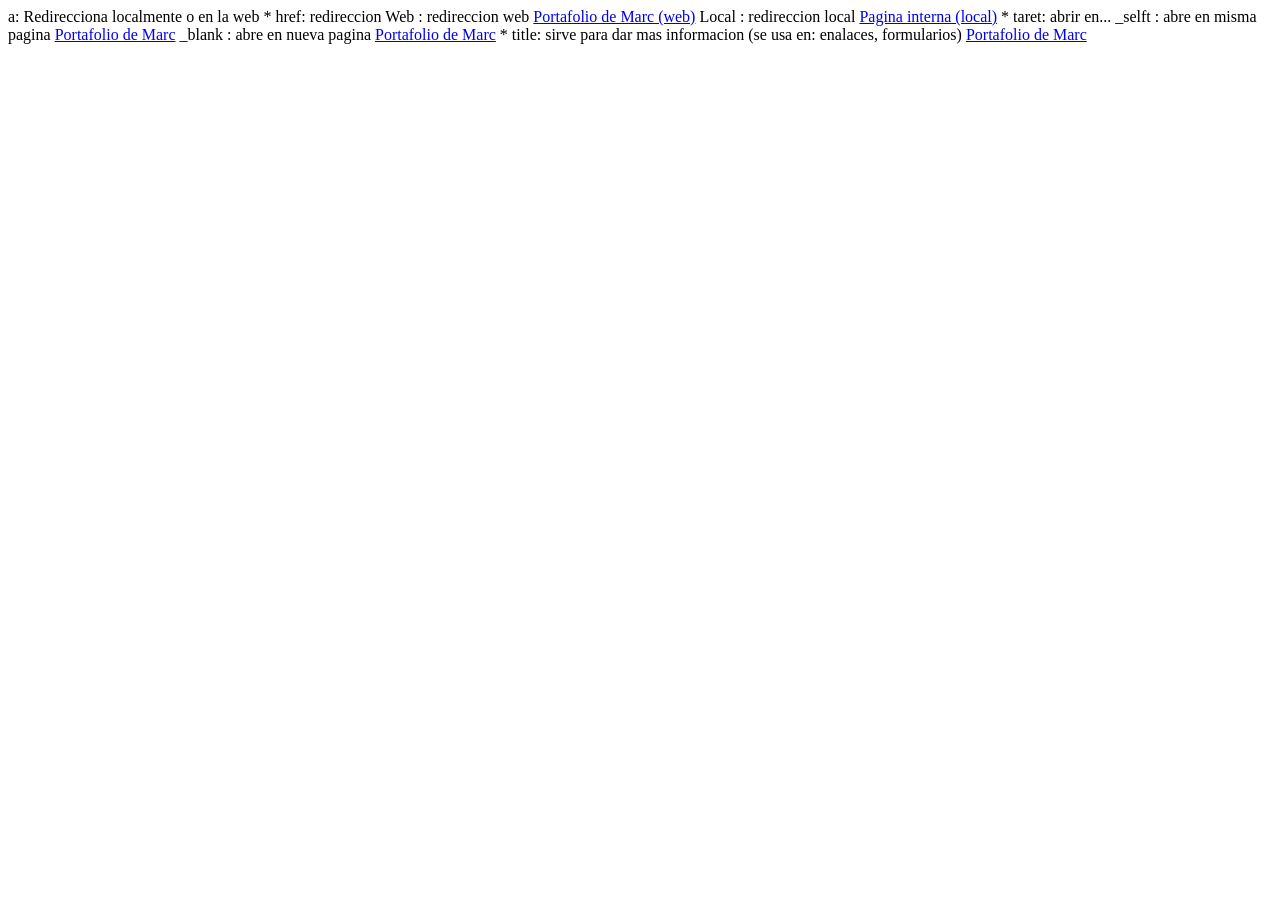
<file: CursoHTML&CSS/html/3.Enlaces.html>
<!DOCTYPE html>
<html lang="en">
    <head>
        <meta charset="UTF-8">
        <meta name="viewport" content="width=device-width, initial-scale=1.0">
        <title>Enlaces</title>
    </head>
    <body>


<!------------------------------------------------ ENLACES  ------------------------------------------------>
      
a: Redirecciona localmente o en la web 

* href: redireccion

        Web : redireccion web
        <a href="https://marcawa.github.io/Portafolio/">Portafolio de Marc (web)</a>

        Local : redireccion local
        <a href="4.Imagen.html">Pagina interna (local)</a>


* taret: abrir en...

        _selft : abre en misma pagina
        <a href="https://marcawa.github.io/Portafolio/" target="_self">Portafolio de Marc</a>

        _blank : abre en nueva pagina
        <a href="https://marcawa.github.io/Portafolio/" target="_blank">Portafolio de Marc</a>


* title: sirve para dar mas informacion (se usa en: enalaces, formularios)

        <a href="https://marcawa.github.io/Portafolio/" title="sirve para dar mas informacion">Portafolio de Marc</a>



    </body>
</html>
</file>
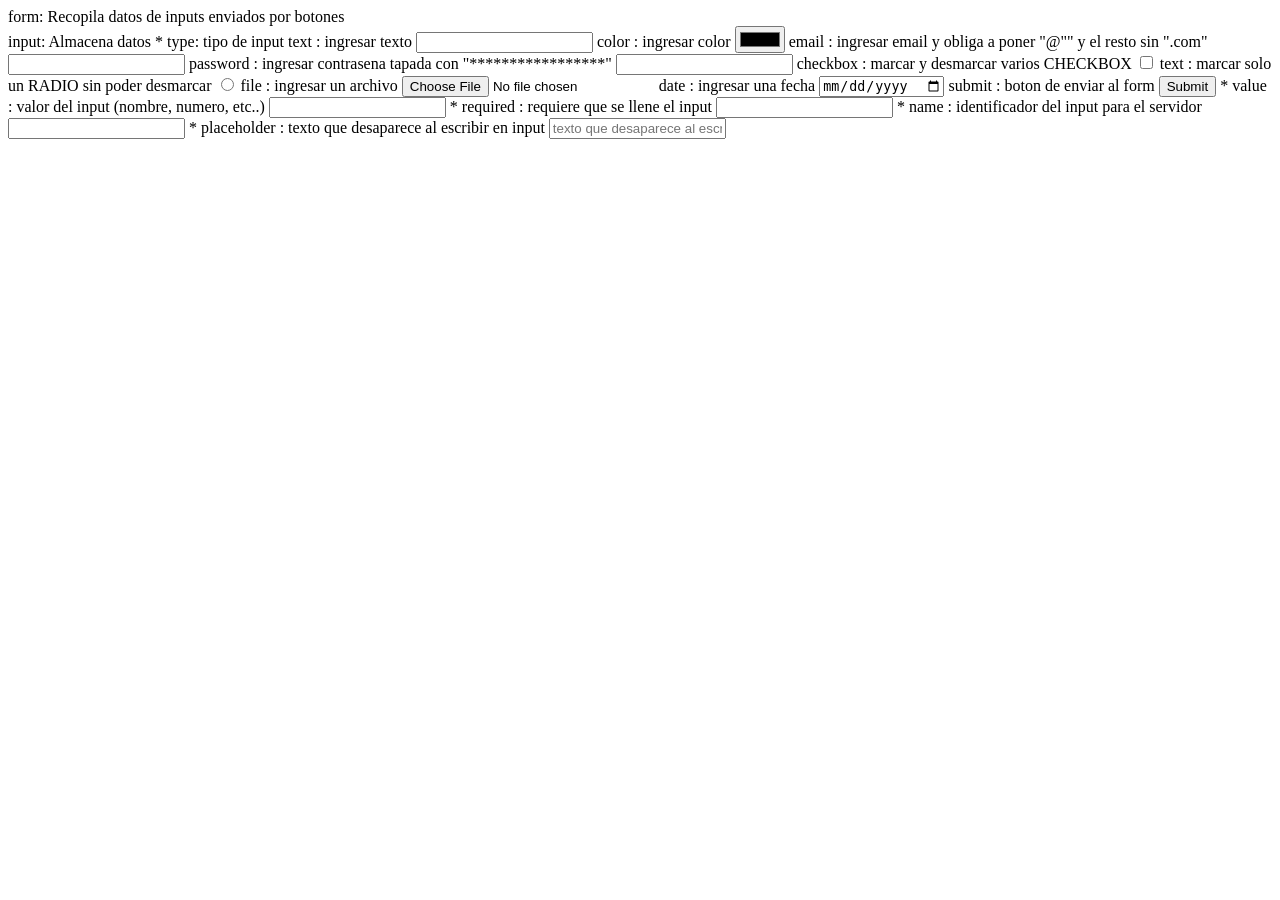
<file: CursoHTML&CSS/html/5.Formularios_Inputs.html>
<!DOCTYPE html>
<html lang="en">
<head>
    <meta charset="UTF-8">
    <meta name="viewport" content="width=device-width, initial-scale=1.0">
    <title>Document</title>
</head>
<body>

<!------------------------------------------------ FORMULARIOS  ------------------------------------------------>

form: Recopila datos de inputs enviados por botones
    <form>


<!------------------------------------------------ INPUTS  ------------------------------------------------>

input: Almacena datos

* type: tipo de input

        text : ingresar texto
        <input type="text">

        color : ingresar color
        <input type="color">

        email : ingresar email y obliga a poner "@"" y el resto sin ".com"
        <input type="email">

        password : ingresar contrasena tapada con "*****************"
        <input type="password">

        checkbox : marcar y desmarcar varios CHECKBOX
        <input type="checkbox">

        text : marcar solo un RADIO sin poder desmarcar
        <input type="radio">

        file : ingresar un archivo
        <input type="file">

        date : ingresar una fecha
        <input type="date">

        submit : boton de enviar al form
        <input type="submit">


* value : valor del input (nombre, numero, etc..)
        <input type="text" value="">


* required : requiere que se llene el input
        <input type="text" required>


* name : identificador del input para el servidor
        <input type="text" name="">


* placeholder : texto que desaparece al escribir en input
        <input type="text" placeholder="texto que desaparece al escribir en input">






    </form>




    
</body>
</html>
</file>
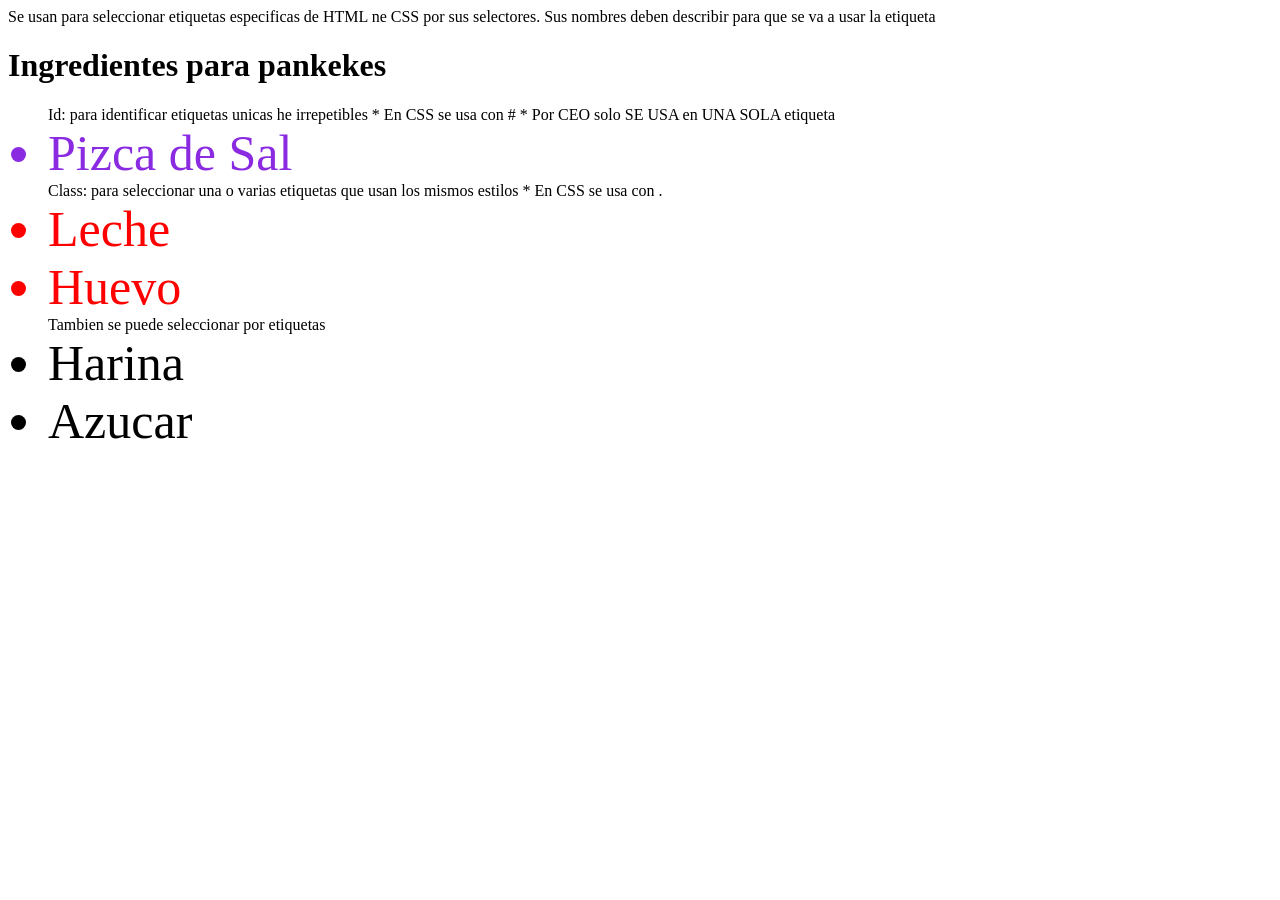
<file: CursoHTML&CSS/css/6.Selectores/Selectores.html>
<!DOCTYPE html>
<html lang="en">
<head>
    <meta charset="UTF-8">
    <meta name="viewport" content="width=device-width, initial-scale=1.0">
    <title>Selectores</title>

    <link rel="stylesheet" href="Selectores.css">
</head>
<body>
<!------------------------------------------------ SELECTORES  ------------------------------------------------>

    Se usan para seleccionar etiquetas especificas de HTML ne CSS por sus selectores. Sus nombres deben describir para que se va a usar la etiqueta


    <h1>Ingredientes para pankekes</h1>
    <ul>

        <!------------------ SELECCION POR ID ------------------>
        Id: para identificar etiquetas unicas he irrepetibles
        * En CSS se usa con #
        * Por CEO solo SE USA en UNA SOLA etiqueta
        <li id="Ingrediente_Secreto">Pizca de Sal</li>

        <!---------------- SELECCION POR CLASES ---------------->
        Class: para seleccionar una o varias etiquetas que usan los mismos estilos
        * En CSS se usa con .
        <li class="Ingrediente_Faltante">Leche</li>
        <li class="Ingrediente_Faltante">Huevo</li>

        <!-------------- SELECCION POR ETIQUETAS -------------->
        Tambien se puede seleccionar por etiquetas
        <li>Harina</li>
        <li>Azucar</li>
        
    </ul>

    
</body>
</html>
</file>
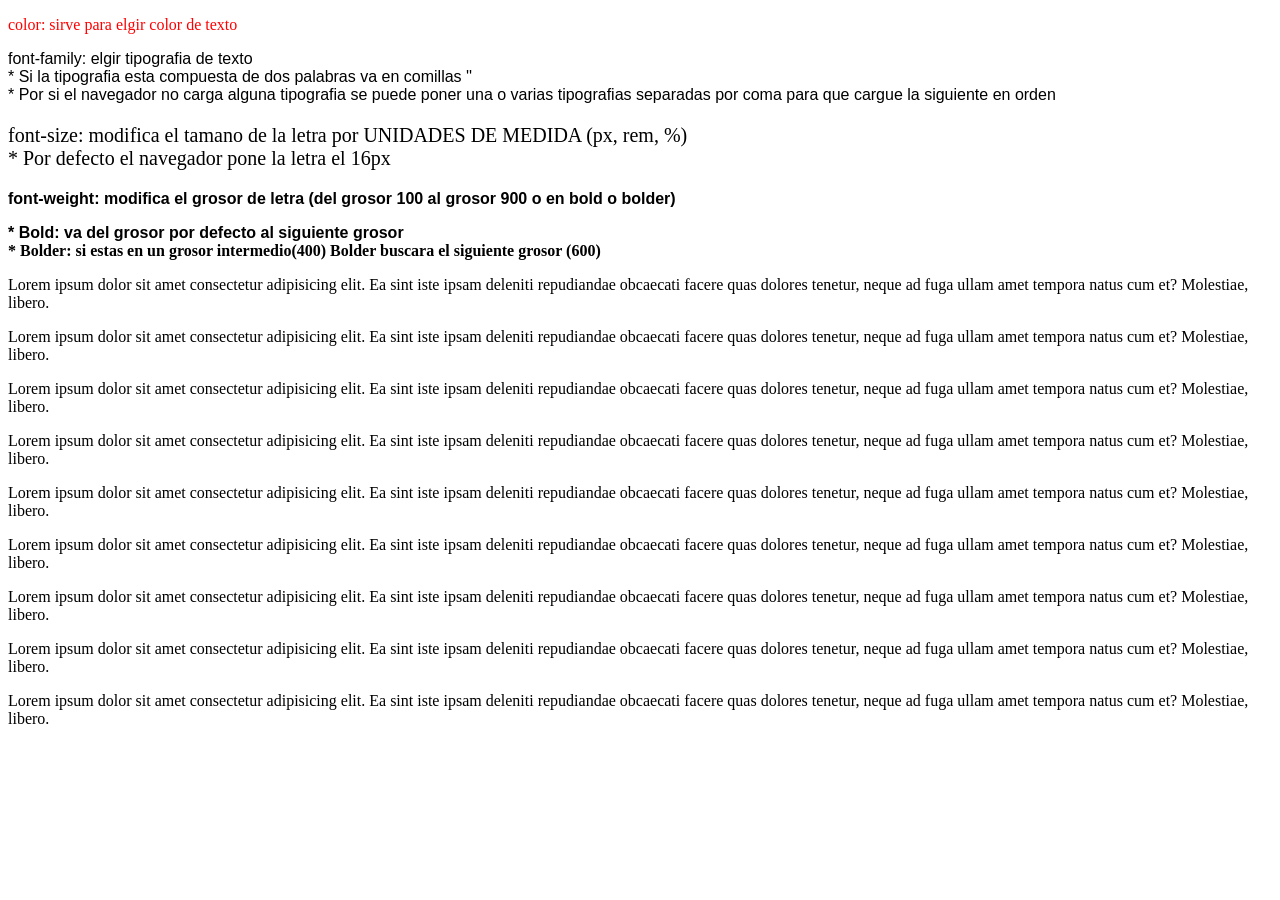
<file: CursoHTML&CSS/css/7.Texto_Fuentes/Texto&Fuentes.html>
<!DOCTYPE html>
<html lang="en">
<head>
    <meta charset="UTF-8">
    <meta name="viewport" content="width=device-width, initial-scale=1.0">
    <title>Fuente & Texto</title>
    <link rel="stylesheet" href="Texto&Fuentes.css">
</head>
<body>

    <!------ COLOR ------->
    <p class="COLOR">
        color: sirve para elgir color de texto
    </p>

    <!------ Font-Family ------->
    <p class="FONT-FAMILY">
        font-family: elgir tipografia de texto<br>
        * Si la tipografia esta compuesta de dos palabras va en comillas ''<br>
        * Por si el navegador no carga alguna tipografia se puede poner una o varias tipografias separadas por coma para que cargue la siguiente en orden
    </p>

    <!------ FONT-SIZE ------->
    <p class="FONT-SIZE">
        font-size: modifica el tamano de la letra por UNIDADES DE MEDIDA (px, rem, %) <br>
        * Por defecto el navegador pone la letra el 16px
    </p>


    <!------ FONT-WEIGHT ------->
    <p class="FONT-WEIGHT">
        font-weight: modifica el grosor de letra (del grosor 100 al grosor 900 o en bold o bolder)<br>
        <div class="BOLD"> 
            * Bold: va del grosor por defecto al siguiente grosor
        </div>
        <div class="BOLDER">
            * Bolder: si estas en un grosor intermedio(400) Bolder buscara el siguiente grosor (600)
        </div>
        
    </p>

    <!------ color: elgir color de texto ------->
    <p class="FONT-STYLE">Lorem ipsum dolor sit amet consectetur adipisicing elit. Ea sint iste ipsam deleniti repudiandae obcaecati facere quas dolores tenetur, neque ad fuga ullam amet tempora natus cum et? Molestiae, libero.</p>

    <!------ color: elgir color de texto ------->
    <p class="TEXT-ALING">Lorem ipsum dolor sit amet consectetur adipisicing elit. Ea sint iste ipsam deleniti repudiandae obcaecati facere quas dolores tenetur, neque ad fuga ullam amet tempora natus cum et? Molestiae, libero.</p>

    <!------ color: elgir color de texto ------->
    <p class="TEXT-DECORATION">Lorem ipsum dolor sit amet consectetur adipisicing elit. Ea sint iste ipsam deleniti repudiandae obcaecati facere quas dolores tenetur, neque ad fuga ullam amet tempora natus cum et? Molestiae, libero.</p>

    <!------ color: elgir color de texto ------->
    <p class="LINE-HEIGHT">Lorem ipsum dolor sit amet consectetur adipisicing elit. Ea sint iste ipsam deleniti repudiandae obcaecati facere quas dolores tenetur, neque ad fuga ullam amet tempora natus cum et? Molestiae, libero.</p>

    <!------ color: elgir color de texto ------->
    <p class="LETTER-SPACING">Lorem ipsum dolor sit amet consectetur adipisicing elit. Ea sint iste ipsam deleniti repudiandae obcaecati facere quas dolores tenetur, neque ad fuga ullam amet tempora natus cum et? Molestiae, libero.</p>

    <!------ color: elgir color de texto ------->
    <p class="TEXT-TRANSFORM">Lorem ipsum dolor sit amet consectetur adipisicing elit. Ea sint iste ipsam deleniti repudiandae obcaecati facere quas dolores tenetur, neque ad fuga ullam amet tempora natus cum et? Molestiae, libero.</p>

    <!------ color: elgir color de texto ------->
    <p class="TEXT-SHADOW">Lorem ipsum dolor sit amet consectetur adipisicing elit. Ea sint iste ipsam deleniti repudiandae obcaecati facere quas dolores tenetur, neque ad fuga ullam amet tempora natus cum et? Molestiae, libero.</p>

    <!------ color: elgir color de texto ------->
    <p class="WORD-WRAP">Lorem ipsum dolor sit amet consectetur adipisicing elit. Ea sint iste ipsam deleniti repudiandae obcaecati facere quas dolores tenetur, neque ad fuga ullam amet tempora natus cum et? Molestiae, libero.</p>

    <!------ color: elgir color de texto ------->
    <p class="WORD-BREAK">Lorem ipsum dolor sit amet consectetur adipisicing elit. Ea sint iste ipsam deleniti repudiandae obcaecati facere quas dolores tenetur, neque ad fuga ullam amet tempora natus cum et? Molestiae, libero.</p>
</body>
</html>
</file>
<file: css/style.css>
/* ==========================================================================
   1. CONFIGURACIÓN GLOBAL Y VARIABLES
   ========================================================================== */
:root {
    /* Paleta: Código Nocturno y Chispa Digital V3 */
    --clr-bg-deep: #1A1A1A;      /* Negro Profundo */
    --clr-neon-green: #00FF66;   /* Verde Neón */
    --clr-cyan-tech: #00FFFF;    /* Cian Turquesa */
    --clr-magenta-bold: #FF00FF; /* Magenta */
    --clr-white: #FFFFFF;        /* Blanco */

    --font-main: Arial, sans-serif;
}

* {
    margin: 0;
    padding: 0;
    box-sizing: border-box;
}

ul {
    list-style: none;
}

html {
    scroll-behavior: smooth;
    font-family: var(--font-main);
    background-color: var(--clr-bg-deep);
    color: var(--clr-white);
}

/* Resets básicos para que los links no tengan la línea subrayada abajo */
a {
    text-decoration: none;
}

.temporal-color{
    color: var(--clr-cyan-tech);
}

/* ==========================================================================
   UTILIDAD GLOBAL REUTILIZABLE: Marca de Agua (Watermark)
   ========================================================================== */
.has-watermark {
    position: relative;
    overflow: hidden; /* Vital para que la imagen respete los bordes redondeados */
}

.has-watermark::after {
    content: '';
    position: absolute;
    inset: 0;
    pointer-events: none;
    z-index: 1;

    /* Utiliza una variable CSS local que declararemos en cada elemento */
    background-image: var(--watermark-img);
    background-repeat: no-repeat;
    background-position: center;
    background-size: cover;
    
    opacity: 0.18; /* Opacidad unificada o ajústala a tu gusto */
    mix-blend-mode: screen; /* Funde el fondo blanco con el color oscuro limpiamente */
}

/* Garantiza que todo el contenido interno esté siempre por encima del fondo */
.has-watermark > * {
    position: relative;
    z-index: 2;
}

/*========== UTILIDAD REUTILIZABLE: Efecto de Pulsación Tipo Botón ==========*/
@keyframes buttonPulse {
    0%, 100% {
        transform: translateY(0) scale(1);
        box-shadow: 0 0 15px rgba(0, 255, 102, 0.12); /* Sombra normal */
        border-radius: 14px;
    }
    50% {
        transform: translateY(1px) scale(0.99); /* Se hunde un poquito hacia adelante y baja */
        box-shadow: 0 2px 6px rgba(0, 255, 102, 0.25); /* Sombra más compacta al presionarse */
        border-radius: 14px;
    }
}

.pulse-button-effect {
    animation: buttonPulse 2.9s infinite ease-in-out;
}

/*========== ESTILOS DEL MODAL MAESTRO ==========*/
.modal-overlay {
    position: fixed;
    inset: 0;
    background-color: rgba(0, 0, 0, 0.85);
    backdrop-filter: blur(8px);
    display: flex;
    align-items: center;
    justify-content: center;
    z-index: 1000;
    opacity: 0;
    visibility: hidden;
    transition: all 0.3s ease;
}

/* Estado activo del modal (se activa desde JS) */
.modal-overlay.active {
    opacity: 1;
    visibility: visible;
}

.modal-container {
    background-color: rgba(20, 20, 20, 0.95);
    border: 1px solid var(--clr-neon-green, #00ff66);
    box-shadow: 0 0 25px rgba(0, 255, 102, 0.2);
    border-radius: 16px;
    width: 90%;
    max-width: 800px;
    padding: 2rem;
    position: relative;
    display: flex;
    flex-direction: column;
    gap: 1.2rem;
    transform: scale(0.9);
    transition: transform 0.3s ease;
}

.modal-overlay.active .modal-container {
    transform: scale(1);
}

.modal-close-btn {
    position: absolute;
    top: 1.2rem;
    right: 1.2rem;
    background: transparent;
    border: none;
    color: var(--clr-white, #fff);
    font-size: 1.2rem;
    cursor: pointer;
    transition: color 0.2s ease;
}

.modal-close-btn:hover {
    color: var(--clr-neon-green, #00ff66);
}

.modal-header h3 {
    color: var(--clr-cyan-tech, #00ffff);
    font-size: 1.2rem;
    font-weight: 700;
}

.modal-body {
    border-radius: 8px;
    overflow: hidden;
    border: 1px solid var(--clr-neon-green);
}

.modal-footer {
    display: flex;
    justify-content: flex-end;
}

.modal-external-btn {
    font-size: 0.85rem;
    color: var(--clr-neon-green);
    text-decoration: none;
    font-weight: 600;
    display: inline-flex;
    align-items: center;
    gap: 0.4rem;
    transition: opacity 0.2s ease;
}

.modal-external-btn:hover {
    opacity: 0.8;
}



/* ==========================================================================
   2. NAVBAR Y MENÚ DESPLEGABLE (Responsive y con Estados de Color Controlados)
   ========================================================================== */
.main-header {
    position: fixed;
    top: 0;
    left: 0;
    width: 100%;
    background-color: var(--clr-bg-deep);
    border-bottom: 2px solid rgba(0, 255, 102, 0.2); /* Línea verde sutil de separación */
    z-index: 1000;
}

.navbar {
    display: flex;
    justify-content: space-between;
    align-items: center;
    max-width: 1200px;
    margin: 0 auto;
    padding: 1rem 2rem;
    gap: 1rem;
}

.nav-logo img {
    /* 🟢 LOGO FLUIDO E INTELIGENTE */
    width: 12vw;            /* El logo ocupará el 12% del ancho de la pantalla actual */
    min-width: 120px;       /* En pantallas muy pequeñas (celulares), no se encogerá menos de 120px para que no se rompa */
    max-width: 140px;       /* En pantallas gigantes de escritorio, no crecerá más de 180px para no comerse el menú */
    height: auto;           /* La altura se calcula sola para que el logo no se deforme ni se vea estirado */
    display: block;
    transition: width 0.2s ease; /* Suaviza el cambio de tamaño si arrastras la ventana del navegador */
}

.nav-menu {
    display: flex;
    align-items: center;
    gap: 1.5rem;
    list-style: none;
}

/* 🟢 SOLUCIÓN ESTRICTA DE COLOR: Controlamos el estado normal y visitado SOLO del menú */
.nav-link:link, 
.nav-link:visited {
    color: var(--clr-white); /* Siempre blancos de base, aunque ya se haya hecho clic */
    font-size: 1rem;
    padding: 0.5rem 0.75rem;
    transition: color 0.2s ease;
}

/* 🟢 HOVER Y ACTIVO: Ahora sí cambian correctamente al VERDE NEÓN */
.nav-link:hover, 
.nav-link.active {
    color: var(--clr-neon-green) !important;
}

/* --- Estructura del Desplegable (Dropdown) --- */
.dropdown {
    position: relative;
}

.text-small {
    font-size: 0.75rem;
    margin-left: 0.25rem;
    color: var(--clr-cyan-tech); /* El cian para el icono de la flecha */
}

.dropdown-menu {
    position: absolute;
    top: calc(100% + 0.8rem); /* 🟢 NUEVO: Separa el submenú de forma elegante hacia abajo */
    left: 50%;
    transform: translateX(-50%);
    background-color: #222222; /* Fondo gris oscuro para contraste */
    border: 1px solid var(--clr-cyan-tech); /* Borde tecnológico Cian */
    border-radius: 4px;
    padding: 0.5rem 0;
    min-width: 220px;
    display: none; /* Oculto por defecto */
    box-shadow: 0 4px 12px rgba(0, 0, 0, 0.5);
    list-style: none;
}

/* 🟢 PUENTE INVISIBLE: Evita que el submenú se cierre por el espacio de aire creado */
.dropdown-menu::before {
    content: '';
    position: absolute;
    top: -1rem; /* Cubre exactamente el vacío superior hacia arriba */
    left: 0;
    width: 100%;
    height: 1rem; /* Misma altura que la separación para no perder el foco */
}

/* Enlaces internos del desplegable (Proyectos individuales) */
.dropdown-item:link, 
.dropdown-item:visited {
    display: block;
    padding: 0.6rem 1.2rem;
    font-size: 0.95rem;
    color: var(--clr-white); /* Texto blanco base */
    transition: all 0.3s ease;
}

/* 🟢 HOVER PROYECTOS: Al pasar el mouse por un proyecto cambia a MAGENTA BRILLANTE */
.dropdown-item:hover {
    background-color: var(--clr-bg-deep);
    color: var(--clr-magenta-bold) !important; 
    padding-left: 1.5rem; /* Efecto dinámico de desplazamiento */
}

/* Muestra el menú cuando el mouse se posiciona sobre la lista de Proyectos */
.dropdown:hover .dropdown-menu {
    display: block;
}

/* --- Botón de Acción Directa (WhatsApp) --- */
.btn-nav:link, 
.btn-nav:visited {
    color: var(--clr-neon-green);
    border: 2px solid var(--clr-neon-green);
    background-color: transparent;
    padding: 0.9rem 2rem;
    border-radius: 4px;
    font-weight: bold;
    display: flex;
    align-items: center;
    gap: 0.5rem;
    white-space: nowrap;
    transition: all 0.3s ease;
}

.btn-nav:hover {
    background-color: var(--clr-neon-green);
    color: var(--clr-bg-deep) !important; /* Texto oscuro para contrastar con el fondo verde neón */
    box-shadow: 0 0 15px rgba(0, 255, 102, 0.4);
}

/* Espacio dinámico para que el contenido de la web no se esconda detrás */
.header-spacer {
    height: 130px; 
}

.nav-toggle {
    display: none; 
    background: none;
    border: none;
    color: var(--clr-neon-green);
    font-size: 1.8rem;
    cursor: pointer;
    padding: 0.5rem;
    z-index: 1100;
}

/* Ocultamos el botón móvil en la versión de escritorio */
#nav-action-mobile {
    display: none;
}


main {
    width: 100%; /* Permite que el contenido principal ocupe todo el ancho de la pantalla */
    background-color: var(--clr-bg-deep); /* Asegura el fondo oscuro base */
}


/* ==========================================================================
   3. SECCIÓN PRINCIPAL (Hero Section - Escritorio)
   ========================================================================== */
.hero-section {
    width: 100%; /* 🟢 Crucial: Ahora sí puede tocar los bordes de la pantalla */
    /* min-height: calc(100vh - 79px); Ocupa el resto de la pantalla completa */

    /* 🎯 CAMBIO CLAVE: Volvemos a la pantalla completa limpia para PC.
       Esto centra perfectamente tu avatar y textos verticalmente en cualquier monitor */
    min-height: calc(100vh - 79px); 
    max-height: none; /* Eliminamos este tope en PC para que no aplaste el contenido */

    display: flex;
    align-items: center;
    justify-content: center;
    /* padding: 6rem 2rem; Relleno elegante para dar aire al contenido */
    padding: 4rem 2rem;
    
    /* 🟢 SOLUCIÓN ESTRICTA: Capa oscura + Imagen separadas por coma sin interrupciones */
    background-image: linear-gradient(rgba(26, 26, 26, 0.45), rgba(26, 26, 26, 0.45)), 
                      url('../img/Fondo.jpg');
    background-size: cover;       /* Hace que la imagen llene todo el espacio sin deformarse */
    background-position: center;  /* Centra el patrón tecnológico en cualquier pantalla */
    background-repeat: no-repeat; /* Evita que la imagen se duplique como mosaico */
    background-attachment: scroll; /* Da un efecto parallax genial al hacer scroll */

    position: relative; /* Crucial para anclar las 4 tarjetas esquineras */
    overflow: hidden;   /* Evita desbordamientos accidentales */
}

.hero-container {
    display: flex;
    align-items: center;
    justify-content: space-between;
    max-width: 1200px;
    width: 100%;
    gap: 4rem;
    /* 3. ESCUDO PROTECTOR: Si la pantalla se vuelve muy pequeña en altura, 
       impedimos que el contenedor suba e invada el Navbar */
    margin-top: 0;
}

/* --- Bloque Izquierdo: Avatar --- */
.hero-avatar-box {
    flex: 1;
    display: flex;
    justify-content: center;
}

.avatar-wrapper {
    position: relative;
    width: 280px;
    height: 280px;
    border-radius: 50%;
    padding: 5px;
    /* Efecto de borde brillante tecnológico circular */
    background: linear-gradient(135deg, var(--clr-neon-green), var(--clr-cyan-tech));
    box-shadow: 0 0 25px rgba(0, 255, 102, 0.2);
}

.hero-avatar {
    width: 100%;
    height: 100%;
    object-fit: cover;
    border-radius: 50%;
    background-color: #222222; /* Fondo por si la imagen tarda en cargar */
    display: block;
}

/* --- Bloque Derecho: Contenido de Texto --- */
.hero-content-box {
    flex: 1.2;
    display: flex;
    flex-direction: column;
    gap: 1rem;
}

.hero-welcome {
    font-size: 1.1rem;
    color: var(--clr-cyan-tech); /* Cian para llamadas de atención secundarias */
    font-weight: 500;
    text-transform: uppercase;
    letter-spacing: 1px;
}

.hero-name {
    font-size: 3.5rem;
    color: var(--clr-white);
    line-height: 1.1;
}

.hero-title {
    font-size: 2rem;
    color: var(--clr-neon-green); /* Verde neón para resaltar tu profesión */
    font-weight: bold;
}

.hero-description {
    font-size: 1.1rem;
    line-height: 1.6;
    color: #CCCCCC; /* Blanco grisáceo para mejor legibilidad */
    max-width: 550px;
    margin-bottom: 1rem;
}

/* --- Botones de Acción --- */
.hero-actions {
    display: flex;
    gap: 1.5rem;
    margin-bottom: 1.5rem;
}

/* Botón "Ver Proyectos" (Verde Neón Relleno) */
.btn-hero-primary {
    background-color: var(--clr-neon-green);
    color: var(--clr-bg-deep);
    padding: 0.9rem 2rem;
    border-radius: 4px;
    font-weight: bold;
    display: inline-flex;
    align-items: center;
    gap: 0.5rem;
    transition: all 0.3s ease;
    box-shadow: 0 4px 15px rgba(0, 255, 102, 0.3);
}

.btn-hero-primary:hover {
    transform: translateY(-3px);
    box-shadow: 0 6px 20px rgba(0, 255, 102, 0.5);
}

/* Botón "Contactarme" (Borde Cian) */
.btn-hero-secondary {
    background-color: transparent;
    color: var(--clr-cyan-tech);
    border: 2px solid var(--clr-cyan-tech);
    padding: 0.9rem 2rem;
    border-radius: 4px;
    font-weight: bold;
    display: inline-flex;
    align-items: center;
    gap: 0.5rem;
    transition: all 0.3s ease;
}

.btn-hero-secondary:hover {
    background-color: rgba(0, 255, 255, 0.1);
    transform: translateY(-3px);
    box-shadow: 0 6px 15px rgba(0, 255, 255, 0.2);
}

/* --- Enlaces de Contacto Rápido --- */
.hero-quick-contact {
    display: flex;
    flex-wrap: wrap;
    gap: 1.5rem;
    border-top: 1px solid rgba(255, 255, 255, 0.1);
    padding-top: 1.5rem;
}

.contact-item {
    display: flex;
    align-items: center;
    gap: 0.5rem;
    color: #AAAAAA;
    font-size: 0.95rem;
    transition: color 0.2s ease;
}

.contact-item i {
    color: var(--clr-cyan-tech); /* Iconos resaltados en cian */
    font-size: 1.1rem;
}

.contact-item:hover {
    color: var(--clr-white);
}

/* --- ESTILOS DE LAS 4 TARJETAS ESQUINERA (Cyberpunk Compact Frame) --- */
.hero-card {
    position: absolute;
    z-index: 10;
    text-decoration: none;
    transition: transform 0.3s ease, filter 0.3s ease;
    max-width: 280px; 
    width: max-content;
}

.hero-card-frame {
    background: rgba(15, 15, 15, 0.85);
    backdrop-filter: blur(8px);
    padding: 0.6rem 1.4rem;
    border-radius: 4px;
    display: flex;
    align-items: center;
    justify-content: center;
    position: relative;
    box-shadow: 0 4px 15px rgba(0, 0, 0, 0.5);
    width: 100%;
}

.hero-card-title {
    font-size: 0.95rem;
    font-weight: 700;
    letter-spacing: 1px;
    text-transform: uppercase;
    text-align: center;
    line-height: 1.3;
}

/* --- MUESCAS MODULARES DE ESQUINAS --- */
.muesca-br { border-bottom-right-radius: 12px; }
.muesca-bl { border-bottom-left-radius: 12px; }
.muesca-tr { border-top-right-radius: 12px; }
.muesca-tl { border-top-left-radius: 12px; }

/* --- VARIABLES MODULARES DE COLOR --- */
.color-cyan {
    border: 1px solid var(--clr-cyan-tech);
    box-shadow: 0 0 12px rgba(0, 255, 255, 0.2);
}
.color-cyan .hero-card-title { color: var(--clr-cyan-tech); }

.color-green {
    border: 1px solid var(--clr-neon-green);
    box-shadow: 0 0 12px rgba(0, 255, 102, 0.2);
}
.color-green .hero-card-title { color: var(--clr-neon-green); }

.color-magenta {
    border: 1px solid var(--clr-magenta-bold);
    box-shadow: 0 0 12px rgba(255, 0, 255, 0.2);
}
.color-magenta .hero-card-title { color: var(--clr-magenta-bold); }

.color-white {
    border: 1px solid var(--clr-white);
    box-shadow: 0 0 12px rgba(255, 255, 255, 0.2);
}
.color-white .hero-card-title { color: var(--clr-white); }

/* --- COORDENADAS DE ESQUINAS EN ESCRITORIO --- */
.hero-card-tl { top: 3.5rem; left: 3rem; }
.hero-card-tr { top: 3.5rem; right: 3rem; }
.hero-card-bl { bottom: 3.5rem; left: 3rem; }
.hero-card-br { bottom: 3.5rem; right: 3rem; }

/* --- HOVER REACTIVO --- */
.hero-card:hover { transform: translateY(-3px) scale(1.05); }
.hero-card:hover .color-cyan { box-shadow: 0 0 20px rgba(0, 255, 255, 0.5); }
.hero-card:hover .color-green { box-shadow: 0 0 20px rgba(0, 255, 102, 0.5); }
.hero-card:hover .color-magenta { box-shadow: 0 0 20px rgba(255, 0, 255, 0.5); }
.hero-card:hover .color-white { box-shadow: 0 0 20px rgba(255, 255, 255, 0.5); }


/* ==========================================================================
   EL CONTENEDOR BENTO GRID MAESTRO (Escritorio)
   ========================================================================== */
.dashboard-grid {
    max-width: 1400px;
    margin: 0 auto;
    padding: 2rem;
    display: grid;
    grid-template-columns: repeat(2, 1fr);
    gap: 2rem;
}

.columna {
    display: flex;
    flex-direction: column;
    gap: 2rem;
}

.bento-item {
    background-color: rgba(30, 30, 30, 0.6);
    border: 1px solid rgba(0, 255, 102, 0.15);
    border-radius: 16px;
    padding: 2.5rem;
    height: fit-content; /* Se ajusta a su contenido */
}

/* Efecto hover interactivo para todo el tablero */
.bento-item:hover {
    transform: translateY(-4px);
    border-color: var(--clr-neon-green);
    box-shadow: 0 12px 30px rgba(0, 255, 102, 0.05);
}

/* ==========================================================================
   CONEXIÓN DIRECTA CON EL MAPA (No cambias esto nunca)
   ========================================================================== 
.area-sobre-mi { grid-area: sobre-mi; }
.area-habilidades { grid-area: habilidades; }
.area-educacion { grid-area: educacion; }
.area-proyectos { grid-area: proyectos; }
.area-certificaciones { grid-area: certificaciones; }
.area-contacto { grid-area: contacto; }*/


/* ==========================================================================
   4. SECCIÓN SOBRE MÍ (Estilo Tarjeta - Ocupa la columna izquierda)
   ========================================================================== */

.about-content {
    display: flex;
    flex-direction: column;
    gap: 0;
}

.section-title {
    font-size: 2.2rem;
    color: var(--clr-cyan-tech); /* Tu cian tecnológico */
    position: relative;
    display: inline-block;
    margin-bottom: 2.5rem;
}

/* Línea decorativa neón debajo del título */
.section-title::after {
    content: '';
    position: absolute;
    bottom: -8px;
    left: 0;
    width: 50px;
    height: 4px;
    background-color: var(--clr-neon-green); /* Tu verde neón */
    border-radius: 2px;
}

.about-text {
    font-size: 1.05rem;
    line-height: 1.6;
    color: #CCCCCC;
    margin-bottom: 1rem;
}

/* 4. La caja de la frase: ya no necesita margen negativo */
.about-quote-box {
    margin-top: 1rem; 
}

/* --- Caja de la Frase (Estilo Terminal en la parte inferior) --- */
.quote-terminal {
    background-color: #141414; /* Más oscuro para simular una consola */
    border: 1px solid rgba(0, 255, 255, 0.15); /* Borde cian sutil */
    border-radius: 8px;
    padding: 2rem 1.5rem;
    position: relative;
    box-shadow: 0 8px 24px rgba(0, 0, 0, 0.2);
}

/* Puntitos estilo Mac de la terminal */
.terminal-dots::before {
    content: '';
    position: absolute;
    top: 12px;
    left: 15px;
    width: 8px;
    height: 8px;
    border-radius: 50%;
    background-color: #FF5F56;
    box-shadow: 16px 0 0 #FFBD2E, 32px 0 0 #27C93F;
}

.quote-text {
    font-size: 1.2rem;
    font-style: italic;
    color: var(--clr-neon-green); /* Resalta tu frase en verde neón */
    line-height: 1.4;
    font-weight: 500;
    text-align: center;
    margin-top: 0.5rem;
}



/* ==========================================================================
   5. SECCIÓN DE HABILIDADES (Skills - Dentro de Bento Grid)
   ========================================================================== */

/* Contenedor principal de las categorías */
.skills-container {
    display: flex;
    flex-direction: column;
    gap: 1.8rem;
    width: 100%;
    margin-top: 0rem;
}

/* Bloque individual de cada categoría */
.skills-category {
    text-align: left;
}

/* Subtítulos (Lenguajes, Frameworks, etc.) */
.skills-category h3 {
    font-size: 1.1rem;
    color: #CCCCCC;
    margin-bottom: 0.8rem;
    font-weight: 600;
    letter-spacing: 0.5px;
}

/* Envoltura Flexbox para las etiquetas (badges) */
.badges-grid {
    display: flex;
    flex-wrap: wrap;
    gap: 0.8rem;
}

/* Estilo individual de cada Badge (Cápsulas oscuras premium) */
/* Estilo individual de cada Badge */
.skill-badge {
    position: relative; /* ¡NECESARIO para que el tooltip se posicione respecto al badge! */
    background-color: var(--clr-bg-deep);
    border: 1px solid rgba(0, 255, 255, 0.15);
    color: #E0E0E0;
    padding: 0.8rem;
    border-radius: 10px;
    font-size: 0.85rem;
    font-weight: 500;
    display: inline-flex;
    flex-direction: column;
    align-items: center;
    justify-content: center;
    gap: 0.6rem;
    transition: all 0.3s ease;
    min-width: 80px;
}

/* --- LÓGICA DEL TOOLTIP (Diseño Estilo HUD/Cyberpunk) --- */

.skill-badge::after {
    content: attr(data-level); 
    position: absolute;
    bottom: 135%; /* Un poco más separado para que no estorbe */
    left: 50%;
    transform: translateX(-50%) translateY(10px);
    
    /* Diseño Estilo Tarjeta Técnica */
    background: rgba(10, 10, 10, 0.85); /* Fondo oscuro profundo */
    backdrop-filter: blur(8px);        /* Efecto cristal */
    color: var(--accent-color);
    padding: 0.3rem 0.6rem;
    border-radius: 4px;
    font-size: 0.8rem;
    letter-spacing: 1px;               /* Un poco más espaciado */
    font-weight: 700;
    white-space: nowrap;
    
    /* Borde con brillo */
    border: 1px solid var(--accent-color);
    box-shadow: 0 0 10px rgba(0, 255, 102, 0.2); 
    
    opacity: 0;
    pointer-events: none;
    transition: all 0.4s cubic-bezier(0.175, 0.885, 0.32, 1.275);
    z-index: 100;
}

/* Triángulo del Tooltip (Ahora más pequeño y estilizado) */
.skill-badge::before {
    content: '';
    position: absolute;
    bottom: 122%;
    left: 50%;
    transform: translateX(-50%);
    border-width: 5px 5px 0 5px;
    border-style: solid;
    border-color: var(--accent-color) transparent transparent transparent;
    opacity: 0;
    transition: all 0.3s ease;
}

/* Activación con un pequeño efecto "slide-up" */
.skill-badge:hover::after,
.skill-badge:hover::before {
    opacity: 1;
    transform: translateX(-50%) translateY(0);
}

/* 🔥 Efecto Hover Interactivo (Brillo Verde Neón al pasar el mouse) */
.skill-badge:hover {
    color: var(--accent-color); /* Cambia el texto a tu verde neón */
    border-color: var(--accent-color); /* El borde se ilumina */
    background-color: rgba(0, 255, 102, 0.05); /* Pequeño destello de fondo */
    transform: translateY(-5px); /* Efecto flotante idéntico al de tus botones */
    box-shadow: 0 4px 12px rgba(0, 255, 102, 0.15);
}

/* Si tienes FontAwesome, esto le da un toque sutil de color a los iconos */
.skill-badge i {
    font-size: 1.23rem;
    transition: color 0.25s ease;
}

.skill-badge:hover i {
    color: var(--accent-color);
    transform: scale(1.15); /* Esto hace que el icono crezca un 15% solo cuando pasas el mouse */
}

/* Clase para el escaneo automático (idéntico al hover pero controlado por JS) */
.skill-badge.active-scan {
    color: var(--accent-color);
    border-color: var(--accent-color);
    background-color: rgba(0, 255, 102, 0.05);
    transform: translateY(-2px);
    box-shadow: 0 4px 12px var(--accent-color);
}

/* Hace que el icono crezca durante el escaneo automático */
.skill-badge.active-scan i {
    color: var(--accent-color);
    transform: scale(1.15);
}


/* ==========================================================================
   6. ESTILOS INTERNOS DE PROYECTOS (Estructura Semántica con article)
   ========================================================================== */
.projects-header {
    margin-bottom: 0.5rem;
}

/* 💎 CLAVE 1: align-items: start evita que una tarjeta obligue a la de al lado a estirarse */
.projects-subgrid {
    display: grid;
    grid-template-columns: repeat(2, 1fr); 
    gap: 1.5rem;
    width: 100%;
    align-items: start; 
}

.project-card {
    background: none;
    padding: 0;
    border: none;
    height: 100%;
}

/* El enlace interno maneja el flujo de manera elástica y segura */
.project-card-link {
    background-color: #141414;
    border: 1px solid rgba(0, 255, 102, 0.1);
    border-radius: 14px;
    padding: 1.8rem;
    display: flex;
    flex-direction: column;
    justify-content: flex-start; /* Permite crecimiento natural hacia abajo */
    gap: 1.2rem; /* Separación base inicial uniforme */
    text-decoration: none; 
    width: 100%;
    cursor: pointer;
    position: relative;
    transition: transform 0.3s ease, border-color 0.3s ease, box-shadow 0.3s ease;

    overflow: hidden; /* 🚀 Vital para que la imagen de fondo respete los bordes redondeados */
}

/* Parte superior: Icono y Textos */
.project-card-top {
    display: flex;
    flex-direction: column;
    align-items: center;
    gap: 1.2rem;
    width: 100%;
}

.project-icon-box {
    width: 55px;
    height: 55px;
    min-width: 55px;
    border-radius: 12px;
    display: flex;
    align-items: center;
    justify-content: center;
    font-size: 1.5rem;
    background-color: rgba(30, 30, 30, 0.8);
    border: 1px solid transparent;
    transition: transform 0.3s ease;
}

.card-cyan i { color: var(--clr-cyan-tech); }
.card-cyan { border-color: rgba(0, 255, 255, 0.2); }

.card-green i { color: var(--clr-neon-green); }
.card-green { border-color: rgba(0, 255, 102, 0.2); }

.card-magenta i { color: var(--clr-magenta-bold); }
.card-magenta { border-color: rgba(255, 0, 255, 0.2); }

.project-info {
    display: flex;
    flex-direction: column;
    gap: 0.5rem;
    text-align: center;
}

.project-info h3 {
    font-size: 1.3rem;
    color: var(--clr-white);
    font-weight: 600;
    transition: color 0.3s ease;
}

.project-info p {
    font-size: 0.95rem;
    line-height: 1.5;
    color: #AAAAAA;
}

/* Parte Inferior: Contenedor elástico */
.project-card-bottom {
    display: flex;
    flex-direction: column;
    align-items: center;
    width: 100%;
    margin-top: auto; /* Empuja el bloque inferior abajo si hay espacio de sobra */
}

/* 💎 CLAVE 2: Flujo nativo y seguro. No tapa texto jamás. */
.project-tech-badges {
    display: flex;
    flex-wrap: wrap;
    justify-content: center;
    gap: 0.5rem;
    width: 100%;
    
    /* Estado colapsado físico real */
    max-height: 0;
    opacity: 0;
    overflow: hidden;
    padding-bottom: 0; 
    
    /* Animación suave de apertura física */
    transition: max-height 0.35s cubic-bezier(0.4, 0, 0.2, 1), 
                opacity 0.25s ease, 
                padding-bottom 0.35s ease;
}

.tech-tag {
    background-color: rgba(30, 30, 30, 0.6);
    border: 1px solid rgba(255, 255, 255, 0.1);
    color: var(--clr-cyan-tech);
    font-size: 0.75rem;
    padding: 0.25rem 0.65rem;
    border-radius: 6px;
    font-weight: 500;
}

/* Botón interactivo "Ver Proyecto" */
.project-btn {
    display: inline-flex;
    align-items: center;
    gap: 0.5rem;
    color: var(--clr-white);
    font-size: 0.85rem;
    font-weight: bold;
    transition: color 0.3s ease, margin-top 0.3s ease;
    white-space: nowrap;
    padding-top: 0.5rem;
}

.project-btn i {
    font-size: 0.8rem;
    transition: transform 0.3s ease;
}

/* 🔥 INTERACCIONES REACTIVAS HOVER */
.project-card-link:hover {
    transform: translateY(-5px);
    border-color: var(--clr-neon-green);
    box-shadow: 0 10px 25px rgba(0, 255, 102, 0.08);
}

/* 💎 CLAVE 3: Cuando se abre, empuja físicamente manteniendo distancias perfectas */
.project-card-link:hover .project-tech-badges {
    max-height: 120px; /* Espacio de sobra para las etiquetas */
    opacity: 1;
    padding-bottom: 1rem; /* Separación controlada y limpia con el botón de abajo */
    border-top: 1px solid rgba(255, 255, 255, 0.05); /* Línea sutil de separación superior opcional */
    padding-top: 1rem; /* Da aire entre el párrafo largo y las tecnologías */
}

.project-card-link:hover h3 { color: var(--clr-neon-green); }
.project-card-link:hover .project-icon-box { transform: scale(1.05); }
.project-card-link:hover .project-btn { color: var(--clr-neon-green); }
.project-card-link:hover .project-btn i { transform: translateX(4px); }

/* ==========================================================================
   VARIANTES DE PROYECTOS (Imágenes de fondo dedicadas en el CSS)
   ========================================================================== */
.project-card-link.bg-ecommerce {
    --watermark-img: url('../img/LogoNexoForce.png'); /* Reemplaza con tu ruta real */
}

/* ==========================================================================
   7. SECCIÓN DE EDUCACIÓN (Arquitectura Escalable por Niveles Académicos)
   ========================================================================== */

.education-timeline {
    position: relative;
    display: flex;
    flex-direction: column;
    gap: 2.5rem;
    padding-left: 0.5rem;
    margin-top: 1rem;
    text-align: left;
    width: 100%;
    box-sizing: border-box;
}

/* Línea vertical central de Git Branch */
.education-timeline::before {
    content: '';
    position: absolute;
    top: 5px;
    left: -10px;
    width: 2px;
    height: calc(100% - 10px);
    background: linear-gradient(to bottom, var(--clr-cyan-tech), rgba(0, 255, 102, 0.2));
}

/* Grupo de Nivel Académico (Agrupa títulos bajo un mismo nivel) */
.timeline-level-group {
    display: flex;
    flex-direction: column;
    gap: 1.5rem;
    position: relative;
    width: 100%;
}

/* Etiqueta de Nivel Académico Única por Grupo */
.timeline-level-label {
    font-size: 0.95rem; /* 🚀 Ajusta aquí el tamaño un poquito más grande si lo deseas */
    font-weight: 700;
    color: var(--clr-cyan-tech);
    text-transform: uppercase;
    letter-spacing: 0.8px;
    margin-bottom: -0.5rem;
    
    /* 🚀 SOLUCIÓN PARA MOVERLO A LA IZQUIERDA */
    padding-left: 0;          /* Limpiamos el padding anterior */
    margin-left: -0.3rem;     /* Lo desplaza hacia la izquierda acercándolo a la línea principal */
}

.timeline-item {
    position: relative;
    display: flex;
    gap: 1.2rem;
    width: 100%;
    align-items: flex-start;
    cursor: pointer;
}

/* Nodos interactivos de la línea de tiempo */
.timeline-marker {
    position: relative;
    flex-shrink: 0;
    width: 28px;
    height: 28px;
    background-color: #141414;
    border: 2px solid var(--clr-cyan-tech);
    border-radius: 50%;
    display: flex;
    align-items: center;
    justify-content: center;
    z-index: 2;
    transition: all 0.3s ease;
    margin-top: 0.2rem;
}

.timeline-marker i {
    font-size: 0.75rem;
    color: var(--clr-cyan-tech);
}

/* Tarjeta contenedora con borde resplandeciente permanente */
.timeline-content {
    background-color: rgba(20, 20, 20, 0.92);
    backdrop-filter: blur(4px);
    border: 1px solid rgba(0, 255, 102, 0.4);
    box-shadow: 0 0 15px rgba(0, 255, 102, 0.12);
    border-radius: 12px;
    padding: 1.8rem;
    
    /* 🚀 AISLADO Y FORZADO: Ancho idéntico para todas las tarjetas de esta sección */
    flex: 1;
    min-width: 0;
    width: 100%;
    box-sizing: border-box;
    
    display: flex;
    flex-direction: column;
    gap: 0.5rem;
    position: relative;
    transition: all 0.3s ease;

    overflow: hidden; /* Vital para que la imagen respete los bordes redondeados */

}



/* --- EFECTO DE BRILLO DIAGONAL (HAZ DE LUZ) PARA LAS TARJETAS --- */
@keyframes diagonalCardShine {
    0% {
        transform: translateX(-100%) translateY(-100%) rotate(120deg);
    }
    100% {
        transform: translateX(100%) translateY(100%) rotate(120deg);
    }
}

/* Pseudo-elemento ::before libre para el haz de luz diagonal a 120° */
.timeline-content::before {
    content: '';
    position: absolute;
    top: -50%;
    left: -50%;
    width: 200%;
    height: 200%;
    background: linear-gradient(
        70deg,
        transparent 35%,
        rgba(255, 255, 255, 0.08) 50%,
        transparent 65%
    );
    pointer-events: none;
    z-index: 2; /* Se ubica por encima de la marca de agua pero con transparencia sutil */
    animation: diagonalCardShine 2s infinite ease-in-out;
}



/* ==========================================================================
   VARIANTES DE INSTITUCIONES (Sección Educación)
   ========================================================================== */
.timeline-content.bg-tho {
    --watermark-img: url('../img/LogoFondoTHO.png');
}

.timeline-content.bg-tes {
    --watermark-img: url('../img/LogoFondoTESDarkBlueForce.png');
}

.timeline-content.bg-Mgtr {
    --watermark-img: url('../img/LogoFondoTESRedForce.png');
}

/* --- INSIGNIAS ABSOLUTAS INTERACTIVAS --- */

.timeline-badge-honor {
    position: absolute;
    top: 1.4rem;
    right: 1.6rem;
    /* Gradiente con el brillo integrado en el centro */
    background: linear-gradient(135deg, #FFD700 60%, rgba(255, 255, 255, 0.7) 100%, #FFA500 0%);
    color: #1A1A1A;
    font-size: 0.7rem;
    font-weight: 800;
    padding: 0.3rem 0.8rem;
    border-radius: 20px;
    display: flex;
    align-items: center;
    gap: 0.4rem;
    box-shadow: 0 0 10px rgba(255, 215, 0, 0.4);
    text-transform: uppercase;
    cursor: pointer;
    z-index: 3;
    transition: transform 0.2s ease, box-shadow 0.2s ease;
}

.timeline-badge-honor:hover {
    transform: scale(1.05);
    box-shadow: 0 0 15px rgba(255, 215, 0, 0.7);
}

.timeline-badge-eude {
    position: absolute;
    bottom: 1.4rem;
    right: 1.6rem;
    background: linear-gradient(135deg, #AA151B 0%, #F1BF00 50%, #AA151B 100%);
    color: #FFFFFF;
    font-size: 0.7rem;
    font-weight: 800;
    padding: 0.3rem 0.8rem;
    border-radius: 20px;
    display: flex;
    align-items: center;
    gap: 0.4rem;
    box-shadow: 0 0 10px rgba(170, 21, 27, 0.5);
    text-transform: uppercase;
    text-shadow: 0 1px 2px rgba(0,0,0,0.6);
    cursor: pointer;
    z-index: 3;
    transition: transform 0.2s ease, box-shadow 0.2s ease;
}

.timeline-badge-eude:hover {
    transform: scale(1.05);
    box-shadow: 0 0 15px rgba(170, 21, 27, 0.8);
}

.timeline-date {
    font-size: 0.8rem;
    color: var(--clr-neon-green);
    font-weight: bold;
    display: flex;
    align-items: center;
    gap: 0.4rem;
}

.timeline-title {
    font-size: 1.2rem;
    font-weight: 600;
    line-height: 1.3;
    padding-right: 9.5rem;
}

.timeline-degree {
    display: block;
    color: var(--clr-white);
}

.timeline-institution {
    display: block;
    color: var(--clr-magenta-bold);
    font-weight: 900;
    font-size: 1rem;
    margin-top: 0.2rem;
}

.timeline-description {
    font-size: 0.9rem;
    color: #AAAAAA;
    line-height: 1.4;
    margin-top: 0.2rem;
}

.timeline-status {
    margin-top: 0.3rem;
    display: flex;
}

.status-badge {
    display: inline-flex;
    align-items: center;
    gap: 0.4rem;
    font-size: 0.75rem;
    font-weight: 500;
    padding: 0.2rem 0.6rem;
    border-radius: 20px;
    background-color: rgba(30, 30, 30, 0.8);
    border: 1px solid rgba(255, 255, 255, 0.1);
}

.status-dot {
    width: 5px;
    height: 5px;
    border-radius: 50%;
    display: inline-block;
}

.status-completed {
    color: var(--clr-neon-green);
    border-color: rgba(0, 255, 102, 0.2);
}
.status-completed .status-dot {
    background-color: var(--clr-neon-green);
    box-shadow: 0 0 6px var(--clr-neon-green);
}

.status-current {
    color: var(--clr-cyan-tech);
    border-color: rgba(0, 255, 255, 0.2);
}
.status-current .status-dot {
    background-color: var(--clr-cyan-tech);
    box-shadow: 0 0 6px var(--clr-cyan-tech);
}

.status-upcoming {
    color: var(--clr-cyan-tech);
    border-color: rgba(0, 255, 255, 0.2);
}
.status-upcoming .status-dot {
    background-color: var(--clr-cyan-tech);
    box-shadow: 0 0 6px var(--clr-cyan-tech);
}

/* EFECTOS HOVER */
.timeline-item:hover .timeline-marker {
    border-color: var(--clr-neon-green);
    transform: scale(1.1);
    box-shadow: 0 0 10px rgba(0, 255, 102, 0.3);
}

.timeline-item:hover .timeline-content {
    border-color: var(--clr-neon-green);
    box-shadow: 0 6px 18px rgba(0, 255, 102, 0.15);
    transform: translateX(4px);
}

/* ==========================================================================
   8. SECCIÓN DE CERTIFICACIONES (Tarjetas con Fondo de Imagen Dinámico)
   ========================================================================== */

.certs-subgrid {
    display: grid;
    grid-template-columns: repeat(2, 1fr); 
    gap: 1.5rem;
    width: 100%;
    align-items: stretch; 
    
    /* 🎯 SOLUCIÓN AL SCROLL: Altura fija calculada para mostrar 2 filas completas y asomar la 3ra */
    max-height: 590px; 
    overflow-y: auto;   /* Activa el scroll vertical */

    /* 🎯 TRUCO MAESTRO: Mueve la barra de scroll al lado izquierdo */
    direction: rtl; 
    /*
    padding-top: 0.5rem;
    padding-bottom: 0.5rem;
    padding-left: 1.2rem;  
    padding-right: 0;*/

    /* El Padding aquí es el colchón para que la carta no se corte al subir */
    padding: 0.5rem 0 0.5rem 1.2rem;
}

/* 🎨 Personalización de la barra de scroll (Scrollbar futurista) */
.certs-subgrid::-webkit-scrollbar {
    width: 13px; /* Barra delgada y elegante */
}

.certs-subgrid::-webkit-scrollbar-track {
    /*background: rgba(255, 255, 255, 0.03);
    border-radius: 10px;*/
    background: transparent;
}

.certs-subgrid::-webkit-scrollbar-thumb {
    background: var(--clr-cyan-tech); 
    /* 
    border-radius: 10px;
    transition: background 0.3s ease; */

    border: 4px solid transparent; 
    background-clip: padding-box; 
    border-radius: 20px;
    transition: background-color 0.3s ease;
}

.certs-subgrid::-webkit-scrollbar-thumb:hover {
    background: var(--clr-neon-green); /* Cambia a verde neón al hacerle hover */
}

.cert-card {
    /* 🎯 TRUCO MAESTRO (Parte 2): Restaura el orden y alineación del contenido normal de izquierda a derecha */
    direction: ltr;

    position: relative;
    background-color: #141414;
    border: 1px solid rgba(0, 255, 255, 0.15); 
    border-radius: 14px;
    padding: 1.8rem;
    display: flex;
    flex-direction: column;
    justify-content: space-between; 
    align-items: center;     
    min-height: 190px; 
    overflow: hidden;
    text-decoration: none;
    cursor: pointer;
    background-size: cover;
    background-position: center;
    background-repeat: no-repeat;
    transition: transform 0.3s ease, border-color 0.3s ease, box-shadow 0.3s ease;
    z-index: 1;
}

.cert-overlay {
    content: '';
    position: absolute;
    top: 0;
    left: 0;
    width: 100%;
    height: 100%;
    background-color: rgba(20, 20, 20, 0.88); 
    transition: background-color 0.3s ease;
    z-index: -1;
}

.cert-content {
    display: flex;
    flex-direction: column;
    justify-content: center; 
    align-items: center;     
    text-align: center;      
    gap: 0.6rem;
    height: 100%;
    width: 100%;
}

.cert-name {
    font-size: 1.15rem;
    color: var(--clr-magenta-bold); /* Mantiene tu magenta actual */
    font-weight: 700;
    line-height: 1.3;
    transition: color 0.3s ease, transform 0.3s ease;
}

.cert-description {
    font-size: 0.9rem;
    color: #AAAAAA;
    line-height: 1.4;
    flex-grow: 1; 
}

.cert-id {
    font-size: 0.8rem;
    color: var(--clr-neon-green); 
    font-family: monospace; 
    margin-top: auto; 
    border-top: 1px solid rgba(255, 255, 255, 0.05); 
    padding-top: 0.5rem;
    width: 80%;             
    letter-spacing: 0.5px;
}

/* 🔥 EFECTOS HOVER */
.cert-card:hover {
    transform: translateY(-4px);
    border-color: var(--clr-neon-green);
    box-shadow: 0 8px 24px rgba(0, 255, 102, 0.1);
}

.cert-card:hover .cert-overlay {
    background-color: rgba(20, 20, 20, 0.78); 
}

.cert-card:hover .cert-name {
    color: var(--clr-neon-green); 
}

/* ==========================================================================
   📂 DECLARACIÓN DE IMÁGENES DE FONDO (Escalable)
   Aquí irás enlazando la ruta de tus capturas de los certificados
   ========================================================================== */
.cert-1 { background-image: url('../img/cert/FundamentosEstadísticos.PNG'); }
.cert-2 { background-image: url('../img/cert/PowerBI_basico.PNG'); }
.cert-3 { background-image: url('../img/cert/ProgramaciónR.PNG'); }
.cert-4 { background-image: url('../img/cert/MicrosoftAccessBásico.PNG'); }
.cert-5 { background-image: url('../img/cert/IntroducciónMundoGoogleCloud.PNG'); }
.cert-6 { background-image: url('../img/cert/IntroducciónPythonCienciaDatos.PNG'); }
.cert-7 { background-image: url('../img/cert/PowerBI_Intermedio-Avanzado.PNG'); }
.cert-8 { background-image: url('../img/cert/SQLPrincipiantes.PNG'); }
.cert-9 { background-image: url('../img/cert/BigDataFundamentals.PNG'); }
.cert-10 { background-image: url('../img/cert/BusinessAnalyticsBigData.PNG'); }
.cert-11 { background-image: url('../img/cert/PowerQuery_PowerPivot.PNG'); }

/* ==========================================================================
   9. SECCIÓN DE CONTACTO (Contactarme por Gmail)
   ========================================================================== */

.area-contacto {
    display: flex;
    flex-direction: column;
    justify-content: space-between; /* Empuja los iconos al fondo */
    min-height: 500px; /* Asegura altura mínima para el bento grid */
}

.contacto-form {
    display: flex;
    flex-direction: column;
    gap: 1rem; /* Ajustado para mejor flujo */
    margin-top: 1.5rem;
}

.contacto-form input {
    width: 100%;
    padding: 1rem;
    background-color: #141414;
    border: 1px solid rgba(255, 255, 255, 0.1);
    border-radius: 8px;
    color: var(--clr-white);
    font-family: var(--font-main);
    transition: all 0.3s ease;
}

/* Regla específica para el TEXTAREA con las limitaciones aplicadas */
.contacto-form textarea {
    width: 100%;
    min-width: 100%;       /* Bloquea expansión horizontal */
    max-width: 100%;       
    
    min-height: 169px;     /* Altura inicial */
    max-height: 250px;     /* Límite máximo vertical */
    
    padding: 1rem;
    background-color: #141414;
    border: 1px solid rgba(255, 255, 255, 0.1);
    border-radius: 8px;
    color: var(--clr-white);
    font-family: var(--font-main);
    
    resize: vertical;      /* Solo permite estirar hacia abajo */
    overflow-y: auto;      /* Activa scroll si el texto excede los 250px */
    transition: border 0.3s ease;
}

.contacto-form input:focus, 
.contacto-form textarea:focus {
    outline: none;
    border-color: var(--clr-cyan-tech);
    box-shadow: 0 0 8px rgba(0, 255, 255, 0.2);
}

/* Estilo del botón consistente con tu btn-hero-primary */
.btn-contacto-submit {
    background-color: var(--clr-cyan-tech); /* Fondo transparente inicial */
    color: var(--clr-bg-deep);   /* Texto Cian */
    border: 2px solid var(--clr-cyan-tech); /* Borde Cian */
    padding: 1rem;
    border-radius: 8px;
    font-weight: bold;
    cursor: pointer;
    transition: all 0.3s ease;
    text-transform: uppercase;
    letter-spacing: 1px;

    margin-top: 0.5rem;
}

.btn-contacto-submit:hover {
    background-color: var(--clr-neon-green); /* Fondo Verde Neón en hover */
    color: var(--clr-bg-deep);               /* Texto oscuro para contraste */
    border-color: var(--clr-neon-green);     /* Borde Verde Neón */
    transform: translateY(-2px);
    box-shadow: 0 4px 15px rgba(0, 255, 102, 0.3);
}

/* Estilo para el contenedor de cada icono */
.contacto-social-links {
    display: flex;
    justify-content: center;
    gap: 1.5rem;
    margin-top: 3rem;
    padding-top: 2rem;
    border-top: 1px solid rgba(255, 255, 255, 0.1);
}

.contacto-social-links a {
    display: flex;
    align-items: center;
    justify-content: center;
    width: 50px;       /* Tamaño de la caja circular */
    height: 50px;      /* Tamaño de la caja circular */
    border-radius: 50%; /* Forma circular */
    background-color: #1a1a1a; /* Fondo oscuro dentro del círculo */
    border: 1px solid rgba(255, 255, 255, 0.1); /* Borde sutil */
    color: #AAAAAA;    /* Color inicial del icono */
    font-size: 1.2rem; /* Tamaño del icono */
    transition: all 0.3s ease;
}

/* Efecto Hover: Se ilumina al pasar el mouse */
.contacto-social-links a:hover {
    color: var(--clr-neon-green);       /* Icono verde */
    border-color: var(--clr-neon-green); /* Borde verde */
    background-color: rgba(0, 255, 102, 0.1); /* Fondo muy sutil verde */
    transform: translateY(-5px);        /* Pequeño salto */
    box-shadow: 0 4px 10px rgba(0, 255, 102, 0.2);
}


/* ==========================================================================
   10. FOOTER - ESTILO PANEL TÉCNICO
   ========================================================================== */
.main-footer {
    background-color: #141414;
    border-top: 2px solid rgba(0, 255, 102, 0.2);
    padding: 3rem 2rem 1.5rem 2rem;
    color: #A0A0A0;
}

.footer-container {
    max-width: 1200px;
    margin: 0 auto;
    display: flex;
    justify-content: space-around; 
    align-items: flex-start; /* Alinea los bloques arriba para mayor orden */
    flex-wrap: wrap;
    gap: 3rem;
    margin-bottom: 3rem;
}

.footer-block {
    flex: 1;
    min-width: 300px;
    display: flex;
    justify-content: center; /* Centra el contenido horizontalmente */
    align-items: center;
}

/* Identidad: Mantenemos el contenido agrupado a la izquierda pero dentro del bloque */
.footer-identity {
    display: flex;
    align-items: center;
    gap: 1.5rem;
}

.footer-text { text-align: left; max-width: 300px; } 

.footer-avatar-wrapper {
    width: 80px; height: 80px;
    border-radius: 50%; padding: 3px;
    background: linear-gradient(135deg, var(--clr-neon-green), var(--clr-cyan-tech));
    flex-shrink: 0;
}

.footer-avatar { width: 100%; height: 100%; object-fit: cover; border-radius: 50%; }

.footer-text h3 {
    color: var(--clr-cyan-tech); /* Cian */
    font-size: 1.6rem;           /* Un poco más grande para destacar */
    margin-bottom: 0.5rem;
}

.footer-title { 
    color: var(--clr-magenta-bold); /* Magenta */
    font-weight: 600; 
    margin-bottom: 0.8rem; 
    font-size: 1.1rem;           /* Tamaño aumentado */
}

.footer-quote { 
    font-style: italic; 
    color: #888; 
    font-size: 1rem;          /* Tamaño aumentado */
}

/* Links */
.footer-links { display: flex; flex-direction: column; gap: 0.8rem; list-style: none; }
.footer-links a { color: #A0A0A0; display: flex; align-items: center; gap: 0.8rem; text-decoration: none; }
.footer-links a:hover { color: var(--clr-neon-green); transform: translateX(5px); }

/* Subfooter */
.subfooter {
    position: relative;
    border-top: 1px solid rgba(255,255,255,0.05);
    padding-top: 2rem;
    text-align: center;
    font-size: 0.85rem;
    color: #666;
}

/* --- 3. Logo en la esquina inferior derecha (Tamaño aumentado) --- */
.footer-bottom-logo {
    position: absolute;
    right: 2rem;                 /* Separado del borde derecho */
    bottom: 0rem;                /* Separado del borde inferior */
    width: 80px;                 /* Aumentado de 40px a 60px */
    opacity: 0.7;                /* Un poco más visible */
    transition: opacity 0.3s;
}

/* ==========================================================================
   📱 ADAPTACIÓN TOTAL PARA CELULARES (Menú Dinámico Sin Colisiones)
   ========================================================================== */

@media (max-width: 1040px) {

    /* ----------------------------------------------------------------------
       == SECCIÓN 2: NAVBAR (Menú Dinámico Móvil) ==
       ---------------------------------------------------------------------- */
    .nav-toggle {
        display: block;
    }

    /* Ocultamos por completo el contenedor de escritorio en pantallas chicas */
    .nav-actions {
        display: none !important;
    }

    /* Hacemos visible el botón clonado dentro del menú móvil */
    #nav-action-mobile {
        display: block;
        width: 100%;
        display: flex;
        justify-content: center;
        padding-top: 0.5rem;
    }

    .navbar {
        padding: 1rem 1.5rem;
        position: relative;
    }

    /* 🟢 CAJA ÚNICA: El menú ahora calcula su altura dinámicamente (max-height) */
    .nav-menu {
        position: absolute;
        top: 100%;
        left: 0;
        width: 100%;
        background-color: #151515; /* Fondo uniforme en todo el bloque */
        flex-direction: column;
        align-items: center;
        padding: 1.5rem 0;
        gap: 1.5rem;
        border-bottom: 2px solid rgba(0, 255, 102, 0.2);
        
        /* Sistema de colapso vertical fluido */
        max-height: 0;
        opacity: 0;
        overflow: hidden; /* Evita que los botones se salgan mientras está cerrado */
        pointer-events: none;
        transition: all 0.3s ease-in-out;
    }

    /* 🟢 CLASE ACTIVA: Al abrirse, permite que la caja crezca libremente según su contenido */
    .nav-menu.nav-menu_visible {
        max-height: 100vh; /* Permite expandirse lo necesario */
        opacity: 1;
        overflow-y: auto; /* Si la pantalla es muy enana, permite hacer scroll interno */
        pointer-events: auto;
    }

    .nav-link:link, .nav-link:visited {
        font-size: 1.1rem;
        padding: 0.5rem 1rem;
        width: 100%;
        text-align: center;
    }

    .dropdown {
        width: 100%;
        display: flex;
        flex-direction: column;
        align-items: center;
    }

    .dropdown-toggle {
        width: 100%;
        text-align: center;
    }

    /* 🟢 FLUJO NATURAL: Al abrir el submenú, empujará al botón de WhatsApp hacia abajo solo */
    .dropdown-menu {
        position: static; 
        transform: none;
        background-color: #222222;
        margin: 0.5rem auto 0 auto;
        width: 90%;          /* 🟢 Cambia a porcentaje para que sea más natural */
        max-width: 320px;    /* 🟢 Evita que en pantallas medianas (tablets) el submenú se estire demasiado hacia los lados */
        box-shadow: none;
        border: 1px dashed var(--clr-cyan-tech);
    }

    .dropdown-item:link, .dropdown-item:visited {
        text-align: center;
        padding: 0.7rem;
    }

    .btn-nav:link, .btn-nav:visited {
        padding: 0.7rem 2rem;
        font-size: 1rem;
    }

    .header-spacer {
        height: 79px; 
    }

    /* ----------------------------------------------------------------------
       == SECCIÓN 3: HERO SECTION (Inicio) ==
       ---------------------------------------------------------------------- */
    .hero-section {
        min-height: auto !important;
        max-height: none !important;
        padding: 2.5rem 1rem 3.5rem 1rem;
        width: 100%;
        display: flex;
        flex-direction: column;
        align-items: center;
        position: relative;
    }

    /* El contenedor principal de texto y avatar fluye de manera natural y ordenada abajo */
    .hero-container {
        display: flex;
        flex-direction: column;
        text-align: center;
        gap: 2rem;
        width: 100%;
        margin-top: 0;
    }

    /* --- SISTEMA DE ENMARCADO FLUIDO PARA MÓVILES --- */
    /* El avatar-box se convierte en el contenedor de referencia visual */
    .hero-avatar-box {
        position: relative;
        width: 100%;
        display: flex;
        justify-content: center;
        align-items: center;
        /* Padding generoso vertical para albergar las tarjetas sin que choquen con la foto */
        padding: 4rem 0 3.5rem 0; 
    }

    .avatar-wrapper {
        width: clamp(150px, 40vw, 200px); /* Tamaño fluido inteligente según el ancho de la pantalla */
        height: clamp(150px, 40vw, 200px);
        margin: 0 auto;
        z-index: 2; /* Asegura que la foto esté nítida y al frente */
    }

    /* Las 4 tarjetas pasan a posicionarse en relación al avatar-box dinámicamente */
    .hero-card {
        position: absolute;
        z-index: 5;
        width: 44%; /* Ocupan casi la mitad del espacio lateral */
        max-width: 170px;
    }

    /* Coordenadas relativas fluidas que evitan la solapación */
    /* Coordenadas exactas alrededor del círculo del avatar */
    .hero-card-tl { 
        top: 3.4rem; 
        left: 0.5rem; 
    }
    
    .hero-card-tr { 
        top: 3.4rem; 
        right: 0.5rem; 
    }
    
    .hero-card-bl { 
        top: 17.2rem;  /* Altura perfecta para flanquear los costados del avatar */
        left: 0.5rem; 
    }
    
    .hero-card-br { 
        top: 17.2rem;  
        right: 0.5rem; 
    }

    .hero-card-frame {
        padding: 0.45rem 0.35rem;
        text-align: center;
        min-height: 40px;
        display: flex;
        align-items: center;
        justify-content: center;
    }

    .hero-card-title {
        font-size: clamp(0.55rem, 2.2vw, 0.7rem); /* Tipografía adaptativa que jamás rompe la caja */
        line-height: 1.15;
    }

    .hero-name {
        font-size: clamp(2rem, 6vw, 2.8rem);
    }

    .hero-title {
        font-size: clamp(1.2rem, 4vw, 1.6rem);
    }

    .hero-actions {
        flex-direction: column;
        width: 100%;
        gap: 0.8rem;
    }

    .btn-hero-primary, .btn-hero-secondary {
        width: 100%;
        justify-content: center;
    }

    .hero-quick-contact {
        justify-content: center;
        gap: 1.2rem;
        width: 100%;
    }
    
    .contact-item span {
        font-size: 0.9rem;
    }


    /* ----------------------------------------------------------------------
       == ESTRUCTURA GLOBAL: CONTENEDOR MAESTRO (Móvil) ==
       ---------------------------------------------------------------------- */
    .dashboard-grid {
        display: flex;
        flex-direction: column;
    }
    .columna { display: contents; } /* Ignora el div contenedor en móvil */
    
    #sobre-mi        { order: 1; }
    #habilidades     { order: 2; }
    #proyectos       { order: 3; }
    #educacion       { order: 4; }
    #certificaciones { order: 5; }
    #contacto        { order: 6; }

    /* Ajuste de relleno interno de las tarjetas en móviles para ganar espacio */
    .bento-item {
        padding: 1.5rem; 
        text-align: center; /* Centrado opcional para mejor estética en celulares */
    }


    /* ----------------------------------------------------------------------
       == SECCIÓN 4: SOBRE MÍ (Responsive) ==
       ---------------------------------------------------------------------- */
    .section-title::after {
        left: 50%;
        transform: translateX(-50%); /* Centra la línea verde debajo del título */
    }

    .quote-text {
        font-size: 1.1rem; /* Reducimos sutilmente la frase para que no se corte */
    }


    /* ----------------------------------------------------------------------
       == SECCIÓN 5: HABILIDADES (Responsive Móvil) ==
       ---------------------------------------------------------------------- */
    .skills-category {
        text-align: center; /* Centramos los subtítulos en celular */
    }

    .badges-grid {
        justify-content: center; /* Centra el conjunto de badges de forma fluida */
    }

    /* Aquí agregamos la adaptación de los badges para pantallas pequeñas */
    .skill-badge {
        min-width: 70px;
        padding: 0.6rem;
        font-size: 0.75rem;
    }

    .skill-badge i {
        font-size: 1.5rem;
    }


    /* ----------------------------------------------------------------------
       == SECCIÓN 6: OPTIMIZACIÓN DE PROYECTOS (Móvil Semántico) ==
       ---------------------------------------------------------------------- */
    .projects-subgrid {
        grid-template-columns: 1fr;
        gap: 1.2rem;
    }

    .project-card-link {
        padding: 1.5rem;
        gap: 1.2rem;
    }

    /* En celulares se mantienen abiertas fijas en el flujo sin transiciones */
    .project-tech-badges {
        max-height: none !important;
        opacity: 1 !important;
        overflow: visible !important;
        padding-bottom: 1rem !important;
        padding-top: 1rem !important;
        border-top: 1px solid rgba(255, 255, 255, 0.05);
    }

    .project-btn {
        width: 100%;
        justify-content: center;
        padding: 0.6rem 0;
        border: 1px solid rgba(0, 255, 102, 0.2);
        border-radius: 6px;
        color: var(--clr-neon-green);
    }

    .project-card-link:hover {
        transform: translateY(-4px);
    }


    /* ----------------------------------------------------------------------
       == SECCIÓN 7: EDUCACIÓN (Responsive Móvil / Tablets) ==
       ---------------------------------------------------------------------- */
    .education-timeline {
        padding-left: 0.4rem; 
        align-items: flex-start;
    }

    /* Línea vertical ajustada a la izquierda */
    .education-timeline::before {
        display: block !important;
        left: 2px; 
    }

    .timeline-level-group {
        gap: 1.2rem;
    }

    .timeline-level-label {
        font-size: clamp(0.90rem, 2.5vw, 0.85rem); /* 🚀 Tamaño responsivo y un poco más grande */
        padding-left: 0;
        margin-left: 0.5rem; /* 🚀 Ajuste hacia la izquierda en móvil/tablet */
    }

    .timeline-item {
        flex-direction: row;
        align-items: flex-start;
        gap: 0.8rem;
    }

    .timeline-marker {
        display: flex !important;
        left: 0; 
        margin-top: 0.2rem;
        width: 24px;
        height: 24px;
    }
    
    .timeline-marker i {
        font-size: 0.65rem;
    }

    /* 🚀 SOLUCIÓN CLAVE PARA MÓVIL: Tarjeta flexible que reordena las insignias y evita choques */
    .timeline-content {
        text-align: left;
        padding: 1.2rem;
        width: 100%;
        box-sizing: border-box;
        
        /* Convertimos el contenedor en un flex column ordenado para evitar absolute overlaps en pantallas chicas */
        display: flex;
        flex-direction: column;
        gap: 0.4rem;
    }

    /* Hacemos que las insignias dejen de ser absolutamente intrusivas en móviles estrechos 
       y pasen a formar parte ordenada del flujo superior de la tarjeta */
    .timeline-badge-honor,
    .timeline-badge-eude {
        position: static !important; /* Desactiva el absolute en móvil para que no tapen la fecha */
        align-self: center;      /* Se alinean ordenadamente arriba */
        text-align: center !important; /* Centra el texto dentro del badge */
        margin-top: 0.4rem;           /* 🚀 Separación superior / respecto a elementos previos */
        margin-bottom: 0.8rem;        /* 🚀 Espacio de separación claro con la fecha y el contenido de abajo */
        font-size: 0.65rem;
        padding: 0.3rem 0.8rem;
        display: inline-flex;
        justify-content: center;
        align-items: center;
    }

    .timeline-badge-eude {
        font-size: 0.45rem;
    }

    /* 🚀 TIPOGRAFÍAS 100% FLUIDAS CON CLAMP (Adiós a textos gigantes en móviles) */
    .timeline-date {
        font-size: clamp(0.7rem, 2.5vw, 0.8rem);
        justify-content: flex-start;
        order: 2; /* Asegura que la fecha y insignias queden arriba de forma limpia */
    }

    .timeline-title {
        font-size: clamp(1rem, 4vw, 1.2rem) !important; /* Se reduce fluidamente según el ancho de la pantalla */
        line-height: 1.2;
        padding-right: 0 !important; /* Eliminamos el padding fijo de escritorio que ya no hace falta */
        order: 2;
    }

    .timeline-degree {
        font-size: clamp(0.95rem, 3.5vw, 1.1rem);
    }

    .timeline-institution {
        font-size: clamp(0.85rem, 3vw, 1rem);
    }

    .timeline-description {
        font-size: clamp(0.8rem, 2.8vw, 0.9rem);
        order: 3;
    }

    .timeline-status {
        justify-content: flex-start;
        order: 4;
        margin-top: 0.5rem;
    }


    /* ----------------------------------------------------------------------
   == SECCIÓN 8: CERTIFICACIONES (Responsive Móvil) ==
   ---------------------------------------------------------------------- */
    .certs-subgrid {
        grid-template-columns: 1fr;
        gap: 1.2rem;
        max-height: 550px; /* Ajuste de altura para que en móvil también corte la tarjeta inferior por la mitad */
        
        /* En mobile, solo dejamos un margen vertical para no perder ancho de pantalla */
        padding: 0.5rem 0;
    }

    .certs-subgrid::-webkit-scrollbar {
        display: none;
        width: 0px;
        background: transparent;
    }
    /*
    .cert-card {
        min-height: auto;
        padding: 1.4rem;
    }*/

    /* ----------------------------------------------------------------------
   == SECCIÓN 9: CONTACTO (Responsive Móvil) ==
   ---------------------------------------------------------------------- */
    .area-contacto {
        min-height: auto; /* En móvil dejamos que crezca según contenido */
        padding: 1.5rem;
    }
    
    .contacto-social-links {
        margin-top: 1.5rem;
        padding-top: 1.5rem;
    }


    /* ----------------------------------------------------------------------
   == SECCIÓN 10: FOOTER (Responsive Móvil) ==
   ---------------------------------------------------------------------- */
   /* 1. Centramos el contenedor y permitimos que los bloques se apilen verticalmente */
    .footer-container { 
        text-align: center; 
        justify-content: center; 
        gap: 2rem; 
    }

    /* 2. Ajustamos la identidad para que el avatar quede arriba del texto */
    .footer-identity { 
        flex-direction: column; 
        text-align: center; 
        gap: 0.8rem; 
    }

    /* 3. Aseguramos que los textos y los links se centren correctamente */
    .footer-text { text-align: center; }
    .footer-links { align-items: center; }

    /* 4. El logo ya no flota a la derecha, se pone en el flujo normal (abajo) */
    .footer-bottom-logo { 
        position: static; 
        margin-top: 1.5rem; 
        display: block; 
        margin-left: auto; 
        margin-right: auto; 
    }
}
</file>
<file: CursoHTML&CSS/css/6.Selectores/Selectores.css>
/*SELECCION POR ID*/
.Ingrediente_Faltante{
    color: red;
}

/*SELECCION POR CLASES*/
#Ingrediente_Secreto{
    color: blueviolet;
}

/*SELECCION POR ETIQUETA*/
li{
    color: black;
    font-size: 50px;
}
</file>
<file: CursoHTML&CSS/css/7.Texto_Fuentes/Texto&Fuentes.css>
/*
    color: elgir color de texto
*/
.COLOR{
    color: red;
}


/*
    font-family: elgir tipografia de texto
    * Si la tipografia esta compuesta de dos palabras va en comillas ''
    * Por si el navegador no carga alguna tipografia se puede poner una o varias tipografias separadas por coma para que cargue la siguiente en orden

*/
.FONT-FAMILY{
    font-family: sans-serif;
}


/*
    font-size: modifica el tamano de la letra por UNIDADES DE MEDIDA (px, rem, %) 
    * Por defecto el navegador pone la letra el 16px

*/
.FONT-SIZE{
    font-size: 20px;
}


/*
    font-weight: modifica el grosor de letra (del grosor 100 al grosor 900 o en bold o bolder)
    * Bold: va del grosor por defecto al siguiente grosor
    * Bolder: si estas en un grosor intermedio(400) Bolder buscara el siguiente grosor (600)

*/
.FONT-WEIGHT{
    font-family: sans-serif;
    font-weight: 900;
}
    .BOLD{
        font-family: sans-serif;
        font-weight: bold;
    }
    .BOLDER{
        font-family: tahoma;
        font-weight: bolder;
    }


/*
    font-weight: 

*/
.FONT-STYLE{

}

/*
    font-weight: 

*/
.TEXT-ALING{

}

/*
    font-weight: 

*/
.TEXT-DECORATION{

}

/*
    font-weight: 

*/
.LINE-HEIGHT{

}

/*
    font-weight: 

*/
.LETTER-SPACING{

}

/*
    font-weight: 

*/
.TEXT-TRANSFORM{

}

/*
    font-weight: 

*/
.TEXT-SHADOW{

}

/*
    font-weight: 

*/
.WORD-WRAP{

}

/*
    font-weight: 

*/
.WORD-BREAK{

}
</file>
